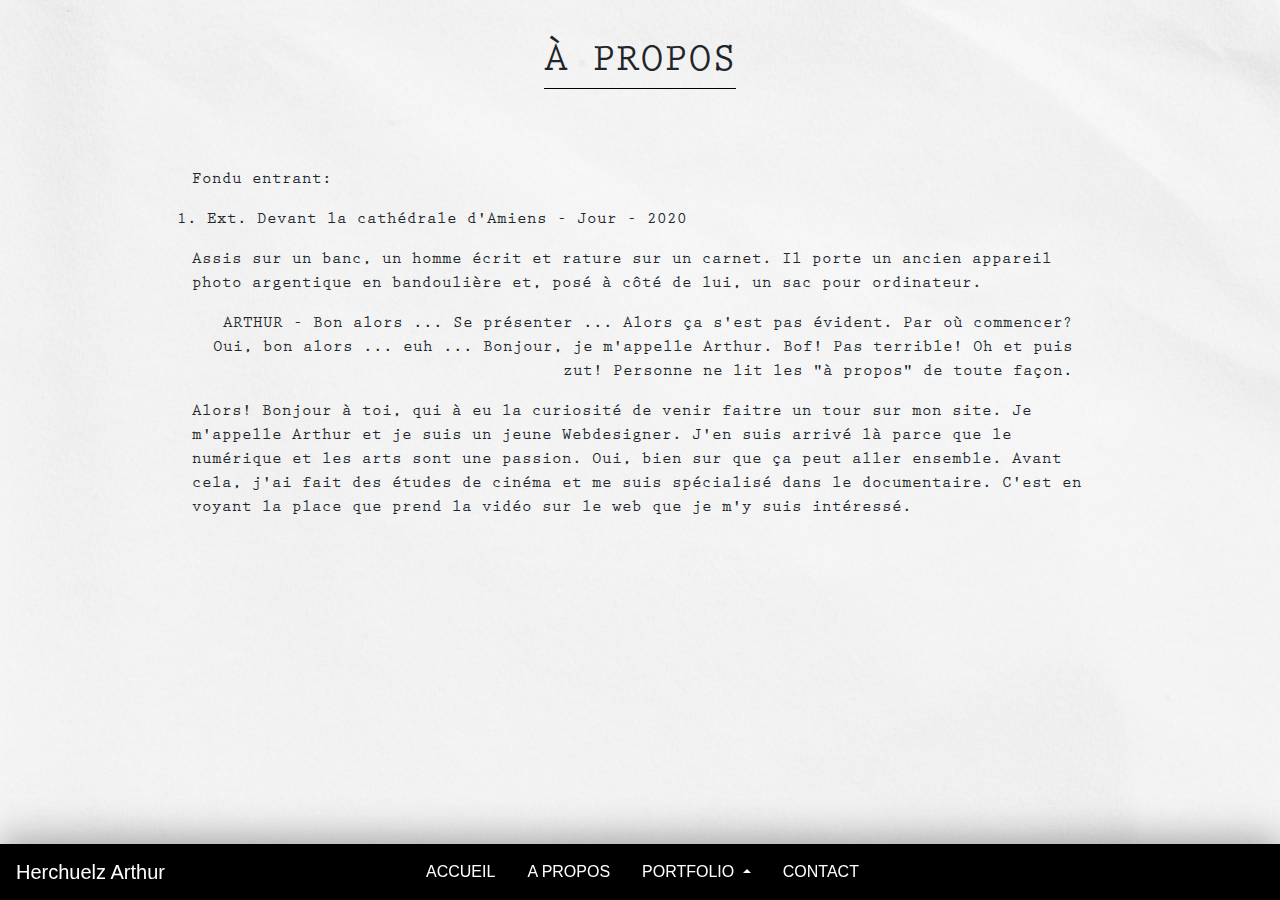
<file: about.html>
<!DOCTYPE html>
<html lang="fr" dir="ltr">
<head>
  <meta charset="utf-8"/>
  <meta name="viewport" content="width=device-width, initial-scale=1.0">
  <link rel="stylesheet" href="https://stackpath.bootstrapcdn.com/bootstrap/4.5.2/css/bootstrap.min.css" integrity="sha384-JcKb8q3iqJ61gNV9KGb8thSsNjpSL0n8PARn9HuZOnIxN0hoP+VmmDGMN5t9UJ0Z" crossorigin="anonymous"/>
  <link rel="stylesheet" href="assets/css/style.css">
  <title>A propos</title>
</head>
<body class="textureBody">
  <main>
    <h1 id="aboutTitle" class="typewriter">à propos</h1>
    <div class="container-fluid">
    <div class="row">
      <p class="typewriter">Fondu entrant:</p>
    <div class="row">
      <p class="typewriter">1. Ext. Devant la cathédrale d'Amiens - Jour - 2020 </p>
    </div>
      <p class="typewriter">Assis sur un banc, un homme écrit et rature sur un carnet. Il porte un ancien appareil photo argentique en bandoulière et, posé à côté de lui, un sac pour ordinateur. </p>
    </div>
    <div class="row">
      <div class="speechCol">
      </div>
      <p class="typewriter speech col">ARTHUR - Bon alors ... Se présenter ... Alors ça s'est pas évident. Par où commencer? Oui, bon alors ... euh ... Bonjour, je m'appelle Arthur. Bof! Pas terrible! Oh et puis zut! Personne ne lit les "à propos" de toute façon.</p>
    </div>
    <div class="speech">

    </div>
    <div class="row">
      <p class="typewriter lastparagraphe">Alors! Bonjour à toi, qui à eu la curiosité de venir faitre un tour sur mon site. Je m'appelle Arthur et je suis un jeune Webdesigner. J'en suis arrivé là parce que le numérique et les arts sont une passion. Oui, bien sur que ça peut aller ensemble. Avant cela, j'ai fait des études de cinéma et me suis spécialisé dans le documentaire. C'est en voyant la place que prend la vidéo sur le web que je m'y suis intéressé. </p>
    </div>
    </div>
    <nav class="navbar fixed-bottom navbar-expand-lg navbar-dark">
      <a class="navbar-brand" href="index.html">Herchuelz Arthur</a>
      <button class="navbar-toggler" type="button" data-toggle="collapse" data-target="#navbarSupportedContent" aria-controls="navbarSupportedContent" aria-expanded="false" aria-label="Toggle navigation">
        <span class="navbar-toggler-icon"></span>
      </button>

      <div class="collapse navbar-collapse justify-content-center " id="navbarSupportedContent">
        <ul class="nav">
          <li class="nav-item">
            <a class="nav-link" href="index.html">Accueil <span class="sr-only">(current)</span></a>
          </li>
          <li class="nav-item">
            <a class="nav-link" href="about.html">A propos</a>
          </li>
          <li class="nav-item dropup">
            <a class="nav-link dropdown-toggle" href="portfolio.html" id="navbarDropdown" role="button" data-toggle="dropdown" aria-haspopup="true" aria-expanded="false">
              Portfolio
            </a>
            <div class="dropdown-menu" aria-labelledby="navbarDropdown">
              <a class="dropdown-item" href="photos.html">Photo</a>
              <a class="dropdown-item" href="video.html">Vidéo</a>
              <a class="dropdown-item" href="webdesign.html">Webdesign</a>
            </div>
          </li>
          <li class="nav-item">
            <a class="nav-link" href="contact.html">Contact</a>
          </li>
        </ul>
      </nav>
  </main>
  <script src="https://code.jquery.com/jquery-3.5.1.slim.min.js" integrity="sha384-DfXdz2htPH0lsSSs5nCTpuj/zy4C+OGpamoFVy38MVBnE+IbbVYUew+OrCXaRkfj" crossorigin="anonymous"></script>
  <script src="https://cdn.jsdelivr.net/npm/popper.js@1.16.1/dist/umd/popper.min.js" integrity="sha384-9/reFTGAW83EW2RDu2S0VKaIzap3H66lZH81PoYlFhbGU+6BZp6G7niu735Sk7lN" crossorigin="anonymous"></script>
  <script src="https://stackpath.bootstrapcdn.com/bootstrap/4.5.2/js/bootstrap.min.js" integrity="sha384-B4gt1jrGC7Jh4AgTPSdUtOBvfO8shuf57BaghqFfPlYxofvL8/KUEfYiJOMMV+rV" crossorigin="anonymous"></script>
</body>
</html>
</file>
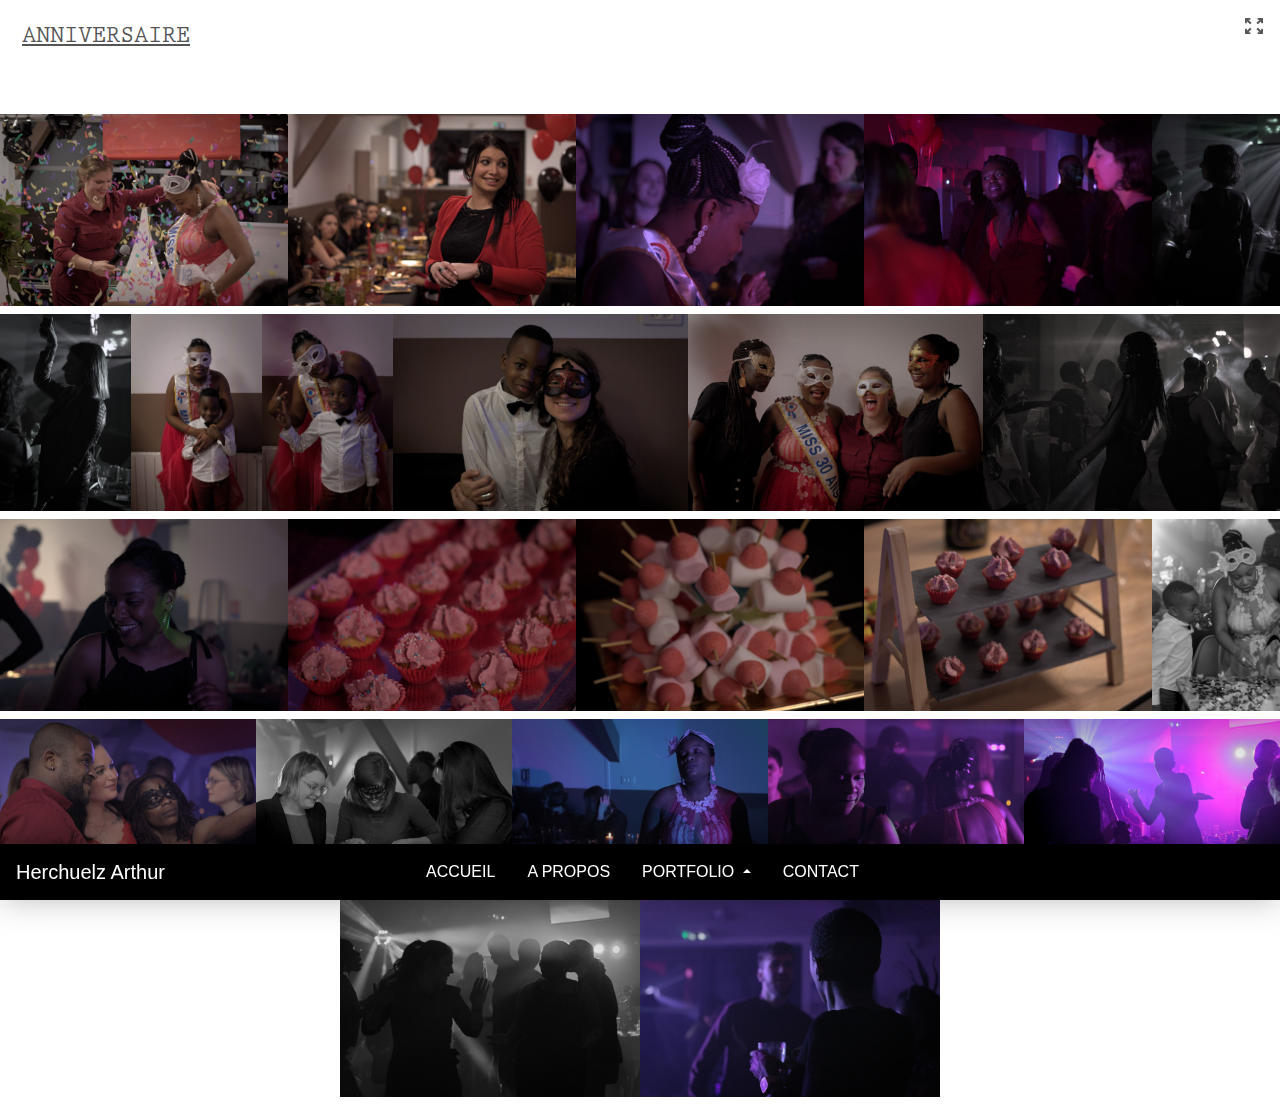
<file: anniversaire.html>
<!DOCTYPE html>
<!--[if lt IE 7]>      <html class="no-js lt-ie9 lt-ie8 lt-ie7" xmlns:lr="http://adobe.com/lrg/0.0"> <![endif]-->
<!--[if IE 7]>         <html class="no-js lt-ie9 lt-ie8" xmlns:lr="http://adobe.com/lrg/0.0"> <![endif]-->
<!--[if IE 8]>         <html class="no-js lt-ie9" xmlns:lr="http://adobe.com/lrg/0.0"> <![endif]-->
<!--[if gt IE 8]><!--> <html class="no-js" xmlns:lr="http://adobe.com/lrg/0.0"> <!--<![endif]-->
<head>
  <meta charset="utf-8">
  <meta name="viewport" content="width=device-width, initial-scale=1.0">
  <meta http-equiv="X-UA-Compatible" content="IE=edge">
  <title>Anniversaire</title>
  <meta name="description" content="">
  <meta name="viewport" content="width=device-width, initial-scale=1">
  <link rel="stylesheet" type="text/css" href="assets/css/normalize.css">
  <link rel="stylesheet" type="text/css" href="assets/css/main.css">
  <link rel="stylesheet" type="text/css" media="screen" title="Custom Settings" href="assets/css/custom.css" >
  <script src="assets/js/libs/modernizr.custom.23122.js"></script>
  <link rel="stylesheet" href="https://stackpath.bootstrapcdn.com/bootstrap/4.5.2/css/bootstrap.min.css" integrity="sha384-JcKb8q3iqJ61gNV9KGb8thSsNjpSL0n8PARn9HuZOnIxN0hoP+VmmDGMN5t9UJ0Z" crossorigin="anonymous"/>
  <link rel="stylesheet" href="assets/css/style.css">
</head>
<body class="papertexture has-header row-spacing-md" data-pagination-style="scroll" data-target-row-height="200">
  <header class="">
    <div></div>
    <div class="meta-left">
      <p id="galleryTitle" class="typewriter title">Anniversaire</p>
      <p id="galleryAuthor" class="author"></p>
    </p>
  </div>
  <div class="meta-right">

  </div>
  <ul class="gallery-meta">
    <li id="buttonFullscreen" title="Fullscreen Mode">
      <div class="icon">
        <svg version="1.1" id="svgIconFullscreen" xmlns="http://www.w3.org/2000/svg" xmlns:xlink="http://www.w3.org/1999/xlink" x="0px" y="0px" viewBox="0 0 18 16" style="enable-background:new 0 0 18 16;" xml:space="preserve">
          <g>
            <path class="custom-colorable" d="M5.3871,9.95599C5.19136,9.76858,4.99176,9.85763,4.79376,10.0472l-2.86173,2.74138v-1.55466
            c0-0.25257-0.21387-0.45733-0.47767-0.45733H0.47767C0.21387,10.7766,0,10.98136,0,11.23393v3.37367v0.93511
            C0,15.79524,0.21387,16,0.47767,16h0.97668h3.5238c0.26377,0,0.47764-0.20476,0.47764-0.45729v-0.93511
            c0-0.25254-0.21387-0.45733-0.47764-0.45733H3.34554l2.86694-2.7451c0.198-0.18957,0.30914-0.44923,0.11342-0.63664L5.3871,9.95599
            z"/>
            <path class="custom-colorable" d="M17.52233,10.7766h-0.97672c-0.26377,0-0.47764,0.20476-0.47764,0.45733v1.55466l-2.86172-2.74138
            c-0.198-0.18957-0.39764-0.27862-0.59335-0.09121l-0.93879,0.81254c-0.19575,0.18741-0.08458,0.44707,0.11342,0.63664
            l2.8669,2.7451h-1.63258c-0.26377,0-0.47764,0.20479-0.47764,0.45733v0.93511c0,0.25254,0.21387,0.45729,0.47764,0.45729h3.52376
            h0.97672C17.7861,16,18,15.79524,18,15.54271v-0.93511v-3.37367C18,10.98136,17.7861,10.7766,17.52233,10.7766z"/>
            <path class="custom-colorable" d="M3.34554,1.84973h1.63262c0.26377,0,0.47764-0.20479,0.47764-0.45733V0.45733C5.45579,0.20476,5.24193,0,4.97815,0h-3.5238
            H0.47767C0.21387,0,0,0.20476,0,0.45733v0.93508v3.3737C0,5.01864,0.21387,5.2234,0.47767,5.2234h0.97668
            c0.26381,0,0.47767-0.20476,0.47767-0.45729V3.21142L4.79376,5.9528c0.198,0.18957,0.3976,0.27862,0.59335,0.09121l0.93879-0.81254
            C6.52161,5.04409,6.41048,4.7844,6.21247,4.59483L3.34554,1.84973z"/>
            <path class="custom-colorable" d="M17.52233,0h-0.97672h-3.52376c-0.26377,0-0.47764,0.20476-0.47764,0.45733v0.93508
            c0,0.25254,0.21387,0.45733,0.47764,0.45733h1.63258l-2.8669,2.7451c-0.19801,0.18957-0.30917,0.44926-0.11342,0.63663
            l0.93879,0.81254c0.19571,0.18741,0.39535,0.09836,0.59335-0.09121l2.86172-2.74138V4.7661
            c0,0.25254,0.21387,0.45729,0.47764,0.45729h0.97672C17.7861,5.2234,18,5.01864,18,4.7661v-3.3737V0.45733
            C18,0.20476,17.7861,0,17.52233,0z"/>
          </g>
        </svg>
      </div>
    </li>
  </ul>
</header>
<div id="thumbnailContainer">
  <div class="thumbnails"></div>
</div>
<div id="loupeContainer" class="show-corners">
  <div class="background"></div>
  <div class="image-container"></div>
  <div class="side-navigation">
    <div class="hotspot" id="hotspotPrevLoupe">
      <div class="button" id="buttonPrevSideLoupe">
        <svg version="1.1" baseProfile="basic" id="svgIconPrevSideLoupe" xmlns="http://www.w3.org/2000/svg" xmlns:xlink="http://www.w3.org/1999/xlink" x="0px" y="0px" width="50px" height="50px" viewBox="0 0 50 50" xml:space="preserve"><path class="icon custom-colorable" fill="#231F20" d="M0,0l0,50h50V0L0,0z M18.491,25.05l9.707-9.264c0.418-0.399,1.092-0.403,1.506-0.008l1.498,1.43c0.413,0.395,0.41,1.039-0.009,1.438l-6.765,6.456l6.613,6.31c0.41,0.392,0.414,1.024,0.008,1.412l-1.471,1.404c-0.406,0.387-1.068,0.384-1.479-0.008l-6.612-6.311L18.491,25.05z"/></svg>
      </div>
    </div>
    <div class="hotspot" id="hotspotNextLoupe">
      <div class="button" id="buttonNextSideLoupe">
        <svg version="1.1" baseProfile="basic" id="svgIconNextSideLoupe" xmlns="http://www.w3.org/2000/svg" xmlns:xlink="http://www.w3.org/1999/xlink" x="0px" y="0px" width="50px" height="50px" viewBox="0 0 50 50" xml:space="preserve">
          <path class="icon custom-colorable" fill="#231F20" d="M0,0v50h50V0H0z M28.513,27.909l-6.612,6.311c-0.411,0.392-1.073,0.395-1.479,0.008l-1.471-1.404 c-0.406-0.388-0.402-1.02,0.008-1.412l6.613-6.31l-6.765-6.456c-0.419-0.399-0.422-1.043-0.009-1.438l1.498-1.43 c0.414-0.395,1.088-0.391,1.506,0.008l9.707,9.264L28.513,27.909z"/>
        </svg>
      </div>
    </div>
  </div>
  <div class="lateral-nav-container">
    <ul class="lateral-nav">
      <li id="buttonPrev">
        <svg version="1.1" id="svgIconPrevLoupe" xmlns="http://www.w3.org/2000/svg" xmlns:xlink="http://www.w3.org/1999/xlink" x="0px" y="0px" viewBox="0 0 45 45" style="enable-background:new 0 0 45 45;" xml:space="preserve">
          <style type="text/css">
          .st0{fill-rule:evenodd;clip-rule:evenodd;fill:#231F20;}
          </style>
          <path class="icon custom-colorable" d="M25.20105,14.76864l-8.2004,7.773l2.5314,2.3992l5.5858,5.2952c0.3469,0.3289,0.9064,0.3318,1.2497,0.0065
          l1.2431-1.1783c0.3429-0.3252,0.3398-0.8555-0.0071-1.1846l-5.5864-5.2948l5.7149-5.4171c0.3535-0.3349,0.3568-0.875,0.0074-1.2063
          l-1.2657-1.1995C26.12435,14.43064,25.55435,14.43354,25.20105,14.76864z"/>
        </svg>
      </li>
      <li class="count"><span id="countCurrent"></span> of <span id="countTotal"></span></li>
      <li id="buttonNext">
        <svg version="1.1" id="svgIconNextLoupe" xmlns="http://www.w3.org/2000/svg" xmlns:xlink="http://www.w3.org/1999/xlink" x="0px" y="0px" viewBox="0 0 45 45" style="enable-background:new 0 0 45 45;" xml:space="preserve">
          <style type="text/css">
          .st0{fill-rule:evenodd;clip-rule:evenodd;fill:#231F20;}
          </style>
          <path class="icon custom-colorable" d="M19.79895,14.76864l8.2004,7.773l-2.5314,2.3992l-5.5858,5.2952c-0.3469,0.3289-0.9064,0.3318-1.2497,0.0065
          l-1.2431-1.1783c-0.3429-0.3252-0.3398-0.8555,0.0071-1.1846l5.5864-5.2948l-5.7149-5.4171
          c-0.3535-0.3349-0.3568-0.875-0.0074-1.2063l1.2657-1.1995C18.87565,14.43064,19.44565,14.43354,19.79895,14.76864z"/>
        </svg>
      </li>
    </ul>
  </div>
  <div class="info-container">
    <div id="loupeMeta"></div>
  </div>
  <div id="loupeCloseButton">
    <svg version="1.1" id="svgIconLoupeClose" xmlns="http://www.w3.org/2000/svg" xmlns:xlink="http://www.w3.org/1999/xlink" x="0px" y="0px"
    viewBox="0 0 45 45" style="enable-background:new 0 0 45 45;" xml:space="preserve">
    <path class="shape-x custom-colorable" d="M14.77881,17.30074l5.212,5.2222l-5.0831,5.0924c-0.3476,0.3484-0.5746,0.7624-0.2308,1.1067l1.5682,1.4763
    c0.3436,0.3443,0.8045,0.2596,1.1521-0.0886l5.0825-5.093l5.2119,5.222c0.3536,0.3547,0.9244,0.3578,1.2741,0.0073l1.2677-1.27
    c0.3497-0.3507,0.3465-0.9224-0.0071-1.2768l-5.2119-5.2221l5.0828-5.0925c0.3475-0.3485,0.5429-0.8259,0.1994-1.1702
    l-1.6474-1.4921c-0.3438-0.3443-0.6936-0.1803-1.0411,0.1679l-5.0828,5.0929l-5.212-5.222
    c-0.3537-0.3546-0.9241-0.3577-1.2742-0.007l-1.2672,1.2698C14.42171,16.37464,14.42491,16.94624,14.77881,17.30074z"/>
  </svg>
</div>
</div>
<nav class="navbar fixed-bottom navbar-expand-lg navbar-dark">
<a class="navbar-brand" href="index.html">Herchuelz Arthur</a>
<button class="navbar-toggler" type="button" data-toggle="collapse" data-target="#navbarSupportedContent" aria-controls="navbarSupportedContent" aria-expanded="false" aria-label="Toggle navigation">
<span class="navbar-toggler-icon"></span>
</button>

<div class="collapse navbar-collapse justify-content-center " id="navbarSupportedContent">
<ul class="nav">
  <li class="nav-item">
    <a class="nav-link" href="index.html">Accueil <span class="sr-only">(current)</span></a>
  </li>
  <li class="nav-item">
    <a class="nav-link" href="about.html">A propos</a>
  </li>
  <li class="nav-item dropup">
    <a class="nav-link dropdown-toggle" href="portfolio.html" id="navbarDropdown" role="button" data-toggle="dropdown" aria-haspopup="true" aria-expanded="false">
      Portfolio
    </a>
    <div class="dropdown-menu" aria-labelledby="navbarDropdown">
      <a class="dropdown-item" href="photos.html">Photo</a>
      <a class="dropdown-item" href="video.html">Vidéo</a>
      <a class="dropdown-item" href="webdesign.html">Webdesign</a>
    </div>
  </li>
  <li class="nav-item">
    <a class="nav-link" href="contact.html">Contact</a>
  </li>
</ul>
</nav>
<script type="text/javascript">
var LR = LR || {};
LR.images = [                                                                                        {"id": "10893", "largeWidth": "1200", "largeHeight": "800", "exportFilename": "IMG_3423-1", "title": "", "caption" : ""},
{"id": "10894", "largeWidth": "1200", "largeHeight": "800", "exportFilename": "IMG_3456", "title": "", "caption" : ""},
{"id": "10895", "largeWidth": "1200", "largeHeight": "800", "exportFilename": "IMG_3560", "title": "", "caption" : ""},
{"id": "10896", "largeWidth": "1200", "largeHeight": "800", "exportFilename": "IMG_3564", "title": "", "caption" : ""},
{"id": "10897", "largeWidth": "800", "largeHeight": "1200", "exportFilename": "IMG_3679", "title": "", "caption" : ""},
{"id": "10898", "largeWidth": "800", "largeHeight": "1200", "exportFilename": "IMG_3692", "title": "", "caption" : ""},
{"id": "10899", "largeWidth": "800", "largeHeight": "1200", "exportFilename": "IMG_3752", "title": "", "caption" : ""},
{"id": "10900", "largeWidth": "800", "largeHeight": "1200", "exportFilename": "IMG_3756", "title": "", "caption" : ""},
{"id": "10901", "largeWidth": "1200", "largeHeight": "800", "exportFilename": "IMG_3768", "title": "", "caption" : ""},
{"id": "10902", "largeWidth": "1200", "largeHeight": "800", "exportFilename": "IMG_3868", "title": "", "caption" : ""},
{"id": "10903", "largeWidth": "1200", "largeHeight": "800", "exportFilename": "IMG_3938", "title": "", "caption" : ""},
{"id": "10904", "largeWidth": "1200", "largeHeight": "800", "exportFilename": "IMG_3985", "title": "", "caption" : ""},
{"id": "10905", "largeWidth": "1200", "largeHeight": "800", "exportFilename": "IMG_3989", "title": "", "caption" : ""},
{"id": "10906", "largeWidth": "1200", "largeHeight": "800", "exportFilename": "IMG_3990", "title": "", "caption" : ""},
{"id": "10907", "largeWidth": "1200", "largeHeight": "800", "exportFilename": "IMG_3991", "title": "", "caption" : ""},
{"id": "10908", "largeWidth": "800", "largeHeight": "1200", "exportFilename": "IMG_4039", "title": "", "caption" : ""},
{"id": "10909", "largeWidth": "1200", "largeHeight": "800", "exportFilename": "IMG_4041", "title": "", "caption" : ""},
{"id": "10910", "largeWidth": "1200", "largeHeight": "800", "exportFilename": "IMG_4058", "title": "", "caption" : ""},
{"id": "10911", "largeWidth": "1200", "largeHeight": "800", "exportFilename": "IMG_4081", "title": "", "caption" : ""},
{"id": "10912", "largeWidth": "1200", "largeHeight": "800", "exportFilename": "IMG_4143", "title": "", "caption" : ""},
{"id": "10913", "largeWidth": "1200", "largeHeight": "800", "exportFilename": "IMG_4163", "title": "", "caption" : ""},
{"id": "10914", "largeWidth": "1200", "largeHeight": "800", "exportFilename": "IMG_4170", "title": "", "caption" : ""},
{"id": "10915", "largeWidth": "1200", "largeHeight": "800", "exportFilename": "IMG_4199", "title": "", "caption" : ""},

]        </script>
  <script src="https://code.jquery.com/jquery-3.5.1.slim.min.js" integrity="sha384-DfXdz2htPH0lsSSs5nCTpuj/zy4C+OGpamoFVy38MVBnE+IbbVYUew+OrCXaRkfj" crossorigin="anonymous">
  </script>
  <script src="https://cdn.jsdelivr.net/npm/popper.js@1.16.1/dist/umd/popper.min.js" integrity="sha384-9/reFTGAW83EW2RDu2S0VKaIzap3H66lZH81PoYlFhbGU+6BZp6G7niu735Sk7lN" crossorigin="anonymous"></script>
  <script src="https://stackpath.bootstrapcdn.com/bootstrap/4.5.2/js/bootstrap.min.js" integrity="sha384-B4gt1jrGC7Jh4AgTPSdUtOBvfO8shuf57BaghqFfPlYxofvL8/KUEfYiJOMMV+rV" crossorigin="anonymous"></script>
  <script src="//ajax.googleapis.com/ajax/libs/jquery/1.10.2/jquery.min.js"></script>
  <script>window.jQuery || document.write('<script src="assets/js/libs/jquery-1.10.2.min.js"><\/script>')</script>
  <script src="assets/js/libs/jquery.velocity.min.js"></script>
  <script src="assets/js/main.js"></script>
</body>
</html>
</file>
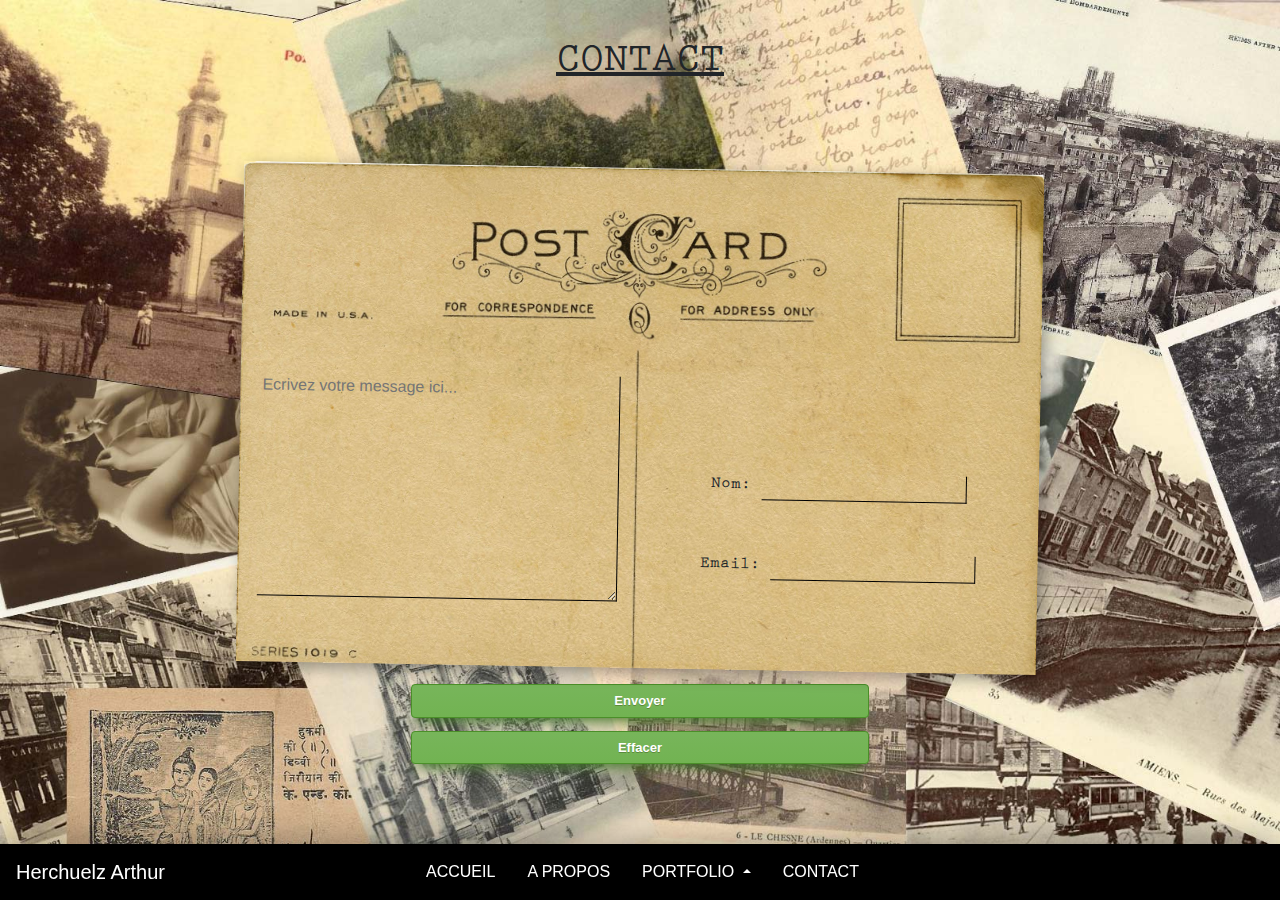
<file: contact.html>
<!DOCTYPE html>
<html lang="fr" dir="ltr">
<head>
  <meta charset="utf-8"/>
    <meta name="viewport" content="width=device-width, initial-scale=1.0">
  <link rel="stylesheet" href="https://stackpath.bootstrapcdn.com/bootstrap/4.5.2/css/bootstrap.min.css" integrity="sha384-JcKb8q3iqJ61gNV9KGb8thSsNjpSL0n8PARn9HuZOnIxN0hoP+VmmDGMN5t9UJ0Z" crossorigin="anonymous"/>
  <link rel="stylesheet" href="assets/css/style.css">
  <title>Contact</title>
</head>
<body id="postcardBackground">
  <main>
    <h1 class="typewriter title">Contact</h1>
  <div id="postCard">
      <form action="mailto:arthurherchuelz@gmail.com" method="get" enctype="text/plain" class="contactForm">
        <div id="messageForm">
        <textarea name="comments" rows="12" cols="35" placeholder="Ecrivez votre message ici..."></textarea>
        </div>
        <div id="nameForm">
        <label class="typewriter" for="name">Nom:
          <input type="text" name="name" id="name" />
        </label>
      </div>
      <div id="mailForm">
        <label class="typewriter" for="email">Email:
          <input type="text" name="email" id="email" />
        </label>
      </div>
    </div>
      <div id="buttonForm">
        <input class="button" type="submit" name="submit" value="Envoyer" />
        <input class="button" type="reset" name="reset" value="Effacer" />
      </div>
    </form>
</main>
<!-- navbar -->
<nav class="navbar fixed-bottom navbar-expand-lg navbar-dark">
  <a class="navbar-brand" href="index.html">Herchuelz Arthur</a>
  <button class="navbar-toggler" type="button" data-toggle="collapse" data-target="#navbarSupportedContent" aria-controls="navbarSupportedContent" aria-expanded="false" aria-label="Toggle navigation">
    <span class="navbar-toggler-icon"></span>
  </button>

  <div class="collapse navbar-collapse justify-content-center " id="navbarSupportedContent">
    <ul class="nav justify-content-center">
      <li class="nav-item">
        <a class="nav-link" href="index.html">Accueil <span class="sr-only">(current)</span></a>
      </li>
      <li class="nav-item">
        <a class="nav-link" href="about.html">A propos</a>
      </li>
      <li class="nav-item dropup">
        <a class="nav-link dropdown-toggle" href="portfolio.html" id="navbarDropdown" role="button" data-toggle="dropdown" aria-haspopup="true" aria-expanded="false">
          Portfolio
        </a>
        <div class="dropdown-menu" aria-labelledby="navbarDropdown">
          <a class="dropdown-item" href="photos.html">Photo</a>
          <a class="dropdown-item" href="video.html">Vidéo</a>
          <a class="dropdown-item" href="webdesign.html">Webdesign</a>
        </div>
      </li>
      <li class="nav-item">
        <a class="nav-link" href="contact.html">Contact</a>
      </li>
    </ul>
  </nav>
  <script src="https://code.jquery.com/jquery-3.5.1.slim.min.js" integrity="sha384-DfXdz2htPH0lsSSs5nCTpuj/zy4C+OGpamoFVy38MVBnE+IbbVYUew+OrCXaRkfj" crossorigin="anonymous"></script>
  <script src="https://cdn.jsdelivr.net/npm/popper.js@1.16.1/dist/umd/popper.min.js" integrity="sha384-9/reFTGAW83EW2RDu2S0VKaIzap3H66lZH81PoYlFhbGU+6BZp6G7niu735Sk7lN" crossorigin="anonymous"></script>
  <script src="https://stackpath.bootstrapcdn.com/bootstrap/4.5.2/js/bootstrap.min.js" integrity="sha384-B4gt1jrGC7Jh4AgTPSdUtOBvfO8shuf57BaghqFfPlYxofvL8/KUEfYiJOMMV+rV" crossorigin="anonymous"></script>
</body>
</html>
</file>
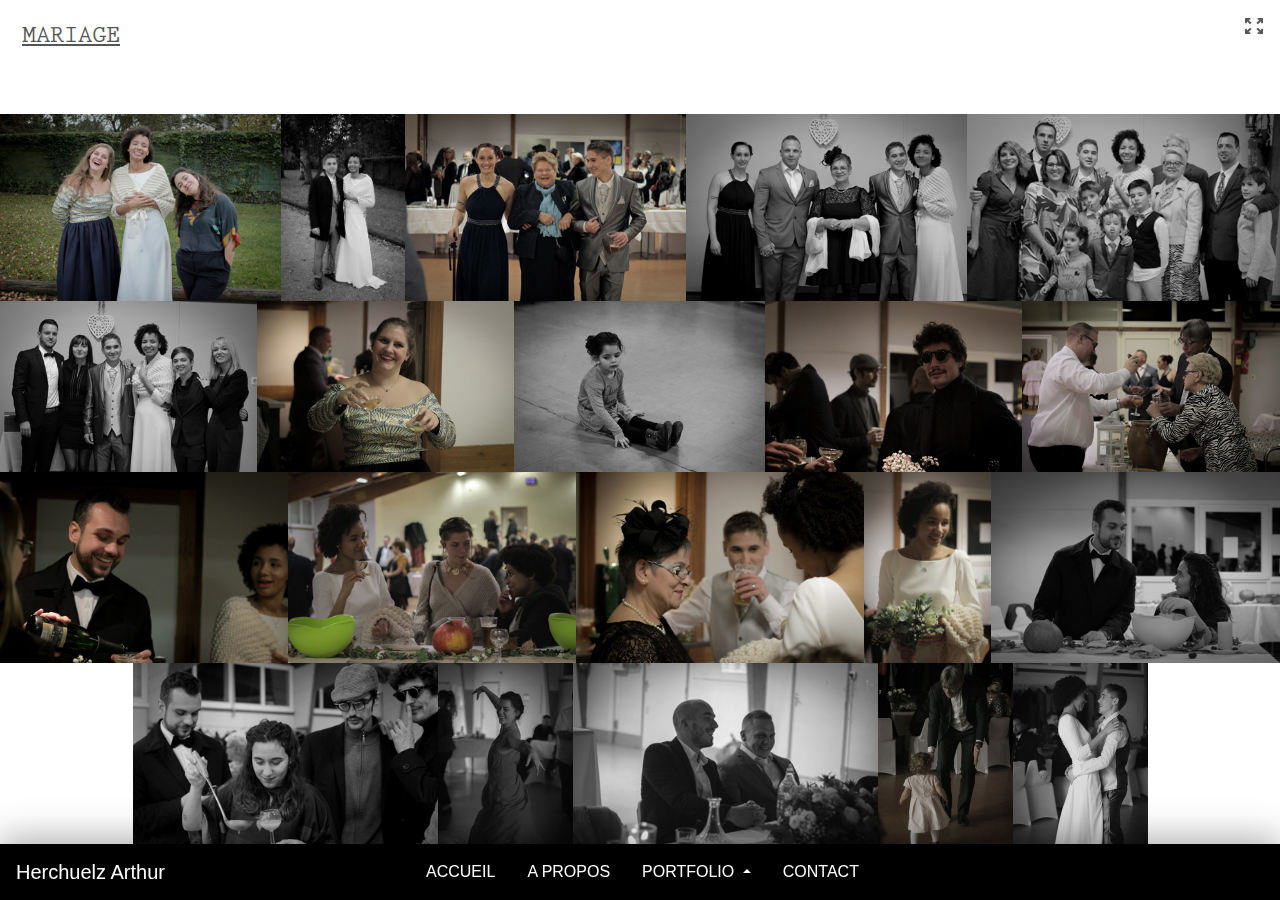
<file: mariage.html>
<!DOCTYPE html>
<!--[if lt IE 7]>      <html class="no-js lt-ie9 lt-ie8 lt-ie7" xmlns:lr="http://adobe.com/lrg/0.0"> <![endif]-->
<!--[if IE 7]>         <html class="no-js lt-ie9 lt-ie8" xmlns:lr="http://adobe.com/lrg/0.0"> <![endif]-->
<!--[if IE 8]>         <html class="no-js lt-ie9" xmlns:lr="http://adobe.com/lrg/0.0"> <![endif]-->
<!--[if gt IE 8]><!--> <html class="no-js" xmlns:lr="http://adobe.com/lrg/0.0"> <!--<![endif]-->
<head>
  <meta charset="utf-8">
  <meta name="viewport" content="width=device-width, initial-scale=1.0">
  <meta http-equiv="X-UA-Compatible" content="IE=edge">
  <title>Mariage</title>
  <meta name="description" content="">
  <meta name="viewport" content="width=device-width, initial-scale=1">
  <link rel="stylesheet" type="text/css" href="assets/css/normalize.css">
  <link rel="stylesheet" type="text/css" href="assets/css/main.css">
  <link rel="stylesheet" type="text/css" media="screen" title="Custom Settings" href="assets/css/custom.css" >
  <script src="assets/js/libs/modernizr.custom.23122.js"></script>
  <link rel="stylesheet" href="https://stackpath.bootstrapcdn.com/bootstrap/4.5.2/css/bootstrap.min.css" integrity="sha384-JcKb8q3iqJ61gNV9KGb8thSsNjpSL0n8PARn9HuZOnIxN0hoP+VmmDGMN5t9UJ0Z" crossorigin="anonymous"/>
  <link rel="stylesheet" href="assets/css/style.css">
</head>
<body class="has-header row-spacing-none" data-pagination-style="scroll" data-target-row-height="203">
  <header class="">
    <div class="background"></div>
    <div class="meta-left">
      <p id="galleryTitle" class="typewriter title">Mariage</p>
      <p id="galleryAuthor" class="author"></p>
    </p>
  </div>
  <div class="meta-right">

  </div>
  <ul class="gallery-meta">
    <li id="buttonFullscreen" title="Fullscreen Mode">
      <div class="icon">
        <svg version="1.1" id="svgIconFullscreen" xmlns="http://www.w3.org/2000/svg" xmlns:xlink="http://www.w3.org/1999/xlink" x="0px" y="0px" viewBox="0 0 18 16" style="enable-background:new 0 0 18 16;" xml:space="preserve">
          <g>
            <path class="custom-colorable" d="M5.3871,9.95599C5.19136,9.76858,4.99176,9.85763,4.79376,10.0472l-2.86173,2.74138v-1.55466
            c0-0.25257-0.21387-0.45733-0.47767-0.45733H0.47767C0.21387,10.7766,0,10.98136,0,11.23393v3.37367v0.93511
            C0,15.79524,0.21387,16,0.47767,16h0.97668h3.5238c0.26377,0,0.47764-0.20476,0.47764-0.45729v-0.93511
            c0-0.25254-0.21387-0.45733-0.47764-0.45733H3.34554l2.86694-2.7451c0.198-0.18957,0.30914-0.44923,0.11342-0.63664L5.3871,9.95599
            z"/>
            <path class="custom-colorable" d="M17.52233,10.7766h-0.97672c-0.26377,0-0.47764,0.20476-0.47764,0.45733v1.55466l-2.86172-2.74138
            c-0.198-0.18957-0.39764-0.27862-0.59335-0.09121l-0.93879,0.81254c-0.19575,0.18741-0.08458,0.44707,0.11342,0.63664
            l2.8669,2.7451h-1.63258c-0.26377,0-0.47764,0.20479-0.47764,0.45733v0.93511c0,0.25254,0.21387,0.45729,0.47764,0.45729h3.52376
            h0.97672C17.7861,16,18,15.79524,18,15.54271v-0.93511v-3.37367C18,10.98136,17.7861,10.7766,17.52233,10.7766z"/>
            <path class="custom-colorable" d="M3.34554,1.84973h1.63262c0.26377,0,0.47764-0.20479,0.47764-0.45733V0.45733C5.45579,0.20476,5.24193,0,4.97815,0h-3.5238
            H0.47767C0.21387,0,0,0.20476,0,0.45733v0.93508v3.3737C0,5.01864,0.21387,5.2234,0.47767,5.2234h0.97668
            c0.26381,0,0.47767-0.20476,0.47767-0.45729V3.21142L4.79376,5.9528c0.198,0.18957,0.3976,0.27862,0.59335,0.09121l0.93879-0.81254
            C6.52161,5.04409,6.41048,4.7844,6.21247,4.59483L3.34554,1.84973z"/>
            <path class="custom-colorable" d="M17.52233,0h-0.97672h-3.52376c-0.26377,0-0.47764,0.20476-0.47764,0.45733v0.93508
            c0,0.25254,0.21387,0.45733,0.47764,0.45733h1.63258l-2.8669,2.7451c-0.19801,0.18957-0.30917,0.44926-0.11342,0.63663
            l0.93879,0.81254c0.19571,0.18741,0.39535,0.09836,0.59335-0.09121l2.86172-2.74138V4.7661
            c0,0.25254,0.21387,0.45729,0.47764,0.45729h0.97672C17.7861,5.2234,18,5.01864,18,4.7661v-3.3737V0.45733
            C18,0.20476,17.7861,0,17.52233,0z"/>
          </g>
        </svg>
      </div>
    </li>
  </ul>
</header>
<div id="thumbnailContainer">
  <div class="thumbnails"></div>
</div>
<div id="loupeContainer" class="show-corners">
  <div class="background"></div>
  <div class="image-container"></div>
  <div class="side-navigation">
    <div class="hotspot" id="hotspotPrevLoupe">
      <div class="button" id="buttonPrevSideLoupe">
        <svg version="1.1" baseProfile="basic" id="svgIconPrevSideLoupe" xmlns="http://www.w3.org/2000/svg" xmlns:xlink="http://www.w3.org/1999/xlink" x="0px" y="0px" width="50px" height="50px" viewBox="0 0 50 50" xml:space="preserve"><path class="icon custom-colorable" fill="#231F20" d="M0,0l0,50h50V0L0,0z M18.491,25.05l9.707-9.264c0.418-0.399,1.092-0.403,1.506-0.008l1.498,1.43c0.413,0.395,0.41,1.039-0.009,1.438l-6.765,6.456l6.613,6.31c0.41,0.392,0.414,1.024,0.008,1.412l-1.471,1.404c-0.406,0.387-1.068,0.384-1.479-0.008l-6.612-6.311L18.491,25.05z"/></svg>
      </div>
    </div>
    <div class="hotspot" id="hotspotNextLoupe">
      <div class="button" id="buttonNextSideLoupe">
        <svg version="1.1" baseProfile="basic" id="svgIconNextSideLoupe" xmlns="http://www.w3.org/2000/svg" xmlns:xlink="http://www.w3.org/1999/xlink" x="0px" y="0px" width="50px" height="50px" viewBox="0 0 50 50" xml:space="preserve">
          <path class="icon custom-colorable" fill="#231F20" d="M0,0v50h50V0H0z M28.513,27.909l-6.612,6.311c-0.411,0.392-1.073,0.395-1.479,0.008l-1.471-1.404 c-0.406-0.388-0.402-1.02,0.008-1.412l6.613-6.31l-6.765-6.456c-0.419-0.399-0.422-1.043-0.009-1.438l1.498-1.43 c0.414-0.395,1.088-0.391,1.506,0.008l9.707,9.264L28.513,27.909z"/>
        </svg>
      </div>
    </div>
  </div>
  <div class="lateral-nav-container">
    <ul class="lateral-nav">
      <li id="buttonPrev">
        <svg version="1.1" id="svgIconPrevLoupe" xmlns="http://www.w3.org/2000/svg" xmlns:xlink="http://www.w3.org/1999/xlink" x="0px" y="0px" viewBox="0 0 45 45" style="enable-background:new 0 0 45 45;" xml:space="preserve">
          <style type="text/css">
          .st0{fill-rule:evenodd;clip-rule:evenodd;fill:#231F20;}
          </style>
          <path class="icon custom-colorable" d="M25.20105,14.76864l-8.2004,7.773l2.5314,2.3992l5.5858,5.2952c0.3469,0.3289,0.9064,0.3318,1.2497,0.0065
          l1.2431-1.1783c0.3429-0.3252,0.3398-0.8555-0.0071-1.1846l-5.5864-5.2948l5.7149-5.4171c0.3535-0.3349,0.3568-0.875,0.0074-1.2063
          l-1.2657-1.1995C26.12435,14.43064,25.55435,14.43354,25.20105,14.76864z"/>
        </svg>
      </li>
      <li class="count"><span id="countCurrent"></span> of <span id="countTotal"></span></li>
      <li id="buttonNext">
        <svg version="1.1" id="svgIconNextLoupe" xmlns="http://www.w3.org/2000/svg" xmlns:xlink="http://www.w3.org/1999/xlink" x="0px" y="0px" viewBox="0 0 45 45" style="enable-background:new 0 0 45 45;" xml:space="preserve">
          <style type="text/css">
          .st0{fill-rule:evenodd;clip-rule:evenodd;fill:#231F20;}
          </style>
          <path class="icon custom-colorable" d="M19.79895,14.76864l8.2004,7.773l-2.5314,2.3992l-5.5858,5.2952c-0.3469,0.3289-0.9064,0.3318-1.2497,0.0065
          l-1.2431-1.1783c-0.3429-0.3252-0.3398-0.8555,0.0071-1.1846l5.5864-5.2948l-5.7149-5.4171
          c-0.3535-0.3349-0.3568-0.875-0.0074-1.2063l1.2657-1.1995C18.87565,14.43064,19.44565,14.43354,19.79895,14.76864z"/>
        </svg>
      </li>
    </ul>
  </div>
  <div class="info-container">
    <div id="loupeMeta"></div>
  </div>
  <div id="loupeCloseButton">
    <svg version="1.1" id="svgIconLoupeClose" xmlns="http://www.w3.org/2000/svg" xmlns:xlink="http://www.w3.org/1999/xlink" x="0px" y="0px"
    viewBox="0 0 45 45" style="enable-background:new 0 0 45 45;" xml:space="preserve">
    <path class="shape-x custom-colorable" d="M14.77881,17.30074l5.212,5.2222l-5.0831,5.0924c-0.3476,0.3484-0.5746,0.7624-0.2308,1.1067l1.5682,1.4763
    c0.3436,0.3443,0.8045,0.2596,1.1521-0.0886l5.0825-5.093l5.2119,5.222c0.3536,0.3547,0.9244,0.3578,1.2741,0.0073l1.2677-1.27
    c0.3497-0.3507,0.3465-0.9224-0.0071-1.2768l-5.2119-5.2221l5.0828-5.0925c0.3475-0.3485,0.5429-0.8259,0.1994-1.1702
    l-1.6474-1.4921c-0.3438-0.3443-0.6936-0.1803-1.0411,0.1679l-5.0828,5.0929l-5.212-5.222
    c-0.3537-0.3546-0.9241-0.3577-1.2742-0.007l-1.2672,1.2698C14.42171,16.37464,14.42491,16.94624,14.77881,17.30074z"/>
  </svg>
</div>
</div>
<nav class="navbar fixed-bottom navbar-expand-lg navbar-dark">
<a class="navbar-brand" href="index.html">Herchuelz Arthur</a>
<button class="navbar-toggler" type="button" data-toggle="collapse" data-target="#navbarSupportedContent" aria-controls="navbarSupportedContent" aria-expanded="false" aria-label="Toggle navigation">
<span class="navbar-toggler-icon"></span>
</button>

<div class="collapse navbar-collapse justify-content-center " id="navbarSupportedContent">
<ul class="nav">
  <li class="nav-item">
    <a class="nav-link" href="index.html">Accueil <span class="sr-only">(current)</span></a>
  </li>
  <li class="nav-item">
    <a class="nav-link" href="about.html">A propos</a>
  </li>
  <li class="nav-item dropup">
    <a class="nav-link dropdown-toggle" href="portfolio.html" id="navbarDropdown" role="button" data-toggle="dropdown" aria-haspopup="true" aria-expanded="false">
      Portfolio
    </a>
    <div class="dropdown-menu" aria-labelledby="navbarDropdown">
      <a class="dropdown-item" href="photos.html">Photo</a>
      <a class="dropdown-item" href="video.html">Vidéo</a>
      <a class="dropdown-item" href="webdesign.html">Webdesign</a>
    </div>
  </li>
  <li class="nav-item">
    <a class="nav-link" href="contact.html">Contact</a>
  </li>
</ul>
</nav>
<script type="text/javascript">
var LR = LR || {};
LR.images = [                                                                                        {"id": "12040", "largeWidth": "1200", "largeHeight": "800", "exportFilename": "IMG_4360", "title": "", "caption" : ""},
{"id": "12041", "largeWidth": "800", "largeHeight": "1200", "exportFilename": "IMG_4393", "title": "", "caption" : ""},
{"id": "12042", "largeWidth": "1200", "largeHeight": "800", "exportFilename": "IMG_4415", "title": "", "caption" : ""},
{"id": "12043", "largeWidth": "1200", "largeHeight": "800", "exportFilename": "IMG_4424", "title": "", "caption" : ""},
{"id": "12044", "largeWidth": "1200", "largeHeight": "727", "exportFilename": "IMG_4439", "title": "", "caption" : ""},
{"id": "12045", "largeWidth": "1200", "largeHeight": "800", "exportFilename": "IMG_4452", "title": "", "caption" : ""},
{"id": "12046", "largeWidth": "1200", "largeHeight": "800", "exportFilename": "IMG_4499", "title": "", "caption" : ""},
{"id": "12047", "largeWidth": "1200", "largeHeight": "818", "exportFilename": "IMG_4514", "title": "", "caption" : ""},
{"id": "12048", "largeWidth": "1200", "largeHeight": "800", "exportFilename": "IMG_4515", "title": "", "caption" : ""},
{"id": "12049", "largeWidth": "1200", "largeHeight": "800", "exportFilename": "IMG_4531", "title": "", "caption" : ""},
{"id": "12050", "largeWidth": "1200", "largeHeight": "798", "exportFilename": "IMG_4556", "title": "", "caption" : ""},
{"id": "12051", "largeWidth": "1200", "largeHeight": "800", "exportFilename": "IMG_4581", "title": "", "caption" : ""},
{"id": "12052", "largeWidth": "1200", "largeHeight": "800", "exportFilename": "IMG_4584", "title": "", "caption" : ""},
{"id": "12053", "largeWidth": "800", "largeHeight": "1200", "exportFilename": "IMG_4586", "title": "", "caption" : ""},
{"id": "12054", "largeWidth": "1200", "largeHeight": "800", "exportFilename": "IMG_4597", "title": "", "caption" : ""},
{"id": "12055", "largeWidth": "1200", "largeHeight": "800", "exportFilename": "IMG_4604", "title": "", "caption" : ""},
{"id": "12056", "largeWidth": "800", "largeHeight": "1200", "exportFilename": "IMG_4674", "title": "", "caption" : ""},
{"id": "12057", "largeWidth": "1200", "largeHeight": "800", "exportFilename": "IMG_4722", "title": "", "caption" : ""},
{"id": "12058", "largeWidth": "800", "largeHeight": "1200", "exportFilename": "IMG_4740", "title": "", "caption" : ""},
{"id": "12059", "largeWidth": "800", "largeHeight": "1200", "exportFilename": "IMG_4750", "title": "", "caption" : ""},
]        </script>
  <script src="//ajax.googleapis.com/ajax/libs/jquery/1.10.2/jquery.min.js"></script>
  <script src="https://code.jquery.com/jquery-3.5.1.slim.min.js" integrity="sha384-DfXdz2htPH0lsSSs5nCTpuj/zy4C+OGpamoFVy38MVBnE+IbbVYUew+OrCXaRkfj" crossorigin="anonymous">
  </script>
  <script src="https://stackpath.bootstrapcdn.com/bootstrap/4.5.2/js/bootstrap.min.js" integrity="sha384-B4gt1jrGC7Jh4AgTPSdUtOBvfO8shuf57BaghqFfPlYxofvL8/KUEfYiJOMMV+rV" crossorigin="anonymous"></script>
  <script src="https://cdn.jsdelivr.net/npm/popper.js@1.16.1/dist/umd/popper.min.js" integrity="sha384-9/reFTGAW83EW2RDu2S0VKaIzap3H66lZH81PoYlFhbGU+6BZp6G7niu735Sk7lN" crossorigin="anonymous"></script>
  <script>window.jQuery || document.write('<script src="assets/js/libs/jquery-1.10.2.min.js"><\/script>')</script>
  <script src="assets/js/libs/jquery.velocity.min.js"></script>
  <script src="assets/js/main.js"></script>
</body>
</html>
</file>
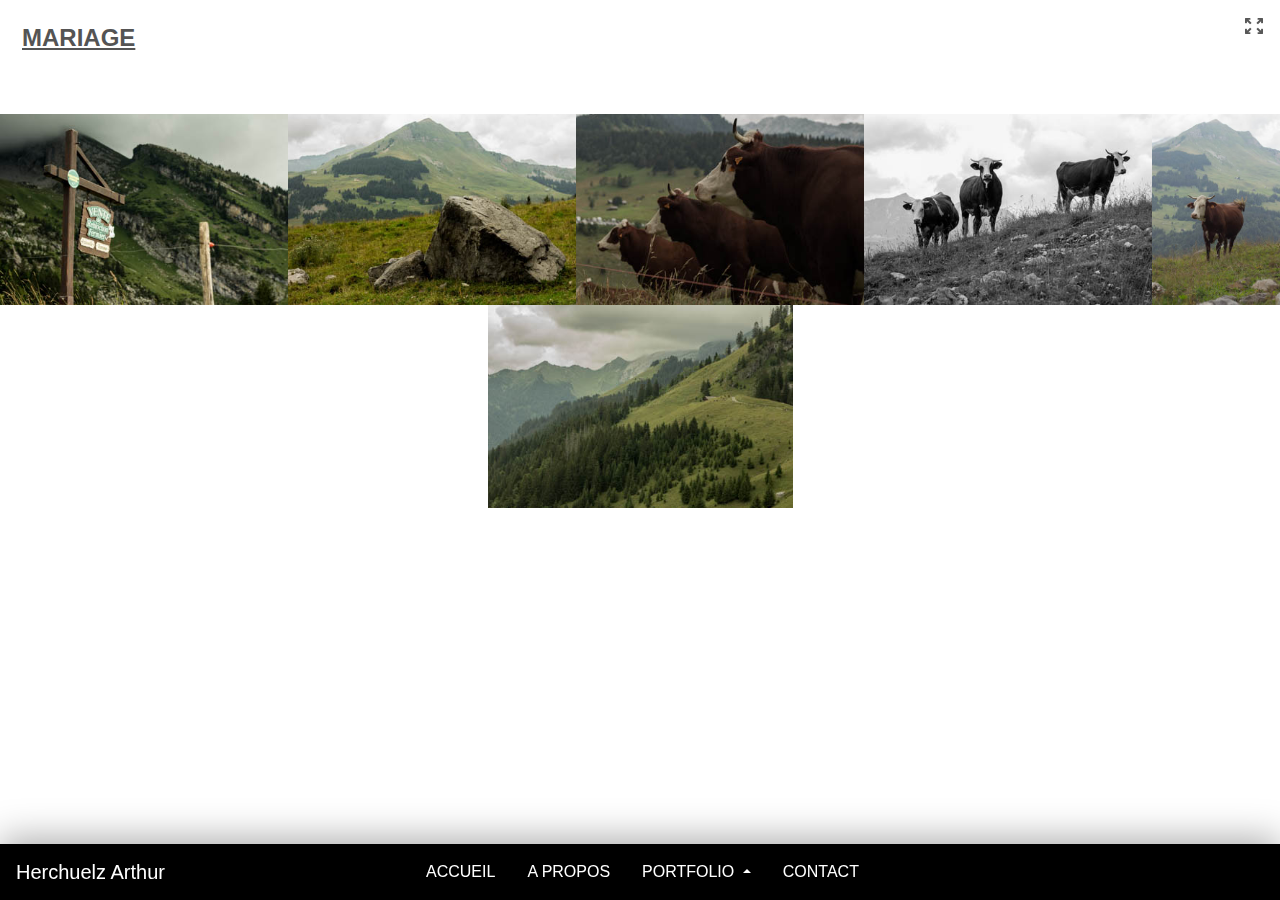
<file: nature.html>
<!DOCTYPE html>
<!--[if lt IE 7]>      <html class="no-js lt-ie9 lt-ie8 lt-ie7" xmlns:lr="http://adobe.com/lrg/0.0"> <![endif]-->
<!--[if IE 7]>         <html class="no-js lt-ie9 lt-ie8" xmlns:lr="http://adobe.com/lrg/0.0"> <![endif]-->
<!--[if IE 8]>         <html class="no-js lt-ie9" xmlns:lr="http://adobe.com/lrg/0.0"> <![endif]-->
<!--[if gt IE 8]><!--> <html class="no-js" xmlns:lr="http://adobe.com/lrg/0.0"> <!--<![endif]-->
    <head>
        <meta charset="utf-8">
        <meta name="viewport" content="width=device-width, initial-scale=1.0">
        <meta http-equiv="X-UA-Compatible" content="IE=edge">
        <title>Mariage</title>
        <meta name="description" content="">
        <meta name="viewport" content="width=device-width, initial-scale=1">
        <link rel="stylesheet" type="text/css" href="assets/css/normalize.css">
        <link rel="stylesheet" type="text/css" href="assets/css/main.css">
        <link rel="stylesheet" type="text/css" media="screen" title="Custom Settings" href="assets/css/custom.css" >
        <script src="assets/js/libs/modernizr.custom.23122.js"></script>
        <link rel="stylesheet" href="https://stackpath.bootstrapcdn.com/bootstrap/4.5.2/css/bootstrap.min.css" integrity="sha384-JcKb8q3iqJ61gNV9KGb8thSsNjpSL0n8PARn9HuZOnIxN0hoP+VmmDGMN5t9UJ0Z" crossorigin="anonymous"/>
        <link rel="stylesheet" href="assets/css/style.css">
    </head>
    <body class="has-header row-spacing-none" data-pagination-style="scroll" data-target-row-height="203">
                        <header class="">
            <div class="background"></div>
            <div class="meta-left">
                <p id="galleryTitle" class="title">Mariage</p>
                                <p id="galleryAuthor" class="author"></p>
                                </p>
            </div>
            <div class="meta-right">

            </div>
            <ul class="gallery-meta">
                <li id="buttonFullscreen" title="Fullscreen Mode">
                    <div class="icon">
                        <svg version="1.1" id="svgIconFullscreen" xmlns="http://www.w3.org/2000/svg" xmlns:xlink="http://www.w3.org/1999/xlink" x="0px" y="0px" viewBox="0 0 18 16" style="enable-background:new 0 0 18 16;" xml:space="preserve">
                        <g>
                            <path class="custom-colorable" d="M5.3871,9.95599C5.19136,9.76858,4.99176,9.85763,4.79376,10.0472l-2.86173,2.74138v-1.55466
                                c0-0.25257-0.21387-0.45733-0.47767-0.45733H0.47767C0.21387,10.7766,0,10.98136,0,11.23393v3.37367v0.93511
                                C0,15.79524,0.21387,16,0.47767,16h0.97668h3.5238c0.26377,0,0.47764-0.20476,0.47764-0.45729v-0.93511
                                c0-0.25254-0.21387-0.45733-0.47764-0.45733H3.34554l2.86694-2.7451c0.198-0.18957,0.30914-0.44923,0.11342-0.63664L5.3871,9.95599
                                z"/>
                            <path class="custom-colorable" d="M17.52233,10.7766h-0.97672c-0.26377,0-0.47764,0.20476-0.47764,0.45733v1.55466l-2.86172-2.74138
                                c-0.198-0.18957-0.39764-0.27862-0.59335-0.09121l-0.93879,0.81254c-0.19575,0.18741-0.08458,0.44707,0.11342,0.63664
                                l2.8669,2.7451h-1.63258c-0.26377,0-0.47764,0.20479-0.47764,0.45733v0.93511c0,0.25254,0.21387,0.45729,0.47764,0.45729h3.52376
                                h0.97672C17.7861,16,18,15.79524,18,15.54271v-0.93511v-3.37367C18,10.98136,17.7861,10.7766,17.52233,10.7766z"/>
                            <path class="custom-colorable" d="M3.34554,1.84973h1.63262c0.26377,0,0.47764-0.20479,0.47764-0.45733V0.45733C5.45579,0.20476,5.24193,0,4.97815,0h-3.5238
                                H0.47767C0.21387,0,0,0.20476,0,0.45733v0.93508v3.3737C0,5.01864,0.21387,5.2234,0.47767,5.2234h0.97668
                                c0.26381,0,0.47767-0.20476,0.47767-0.45729V3.21142L4.79376,5.9528c0.198,0.18957,0.3976,0.27862,0.59335,0.09121l0.93879-0.81254
                                C6.52161,5.04409,6.41048,4.7844,6.21247,4.59483L3.34554,1.84973z"/>
                            <path class="custom-colorable" d="M17.52233,0h-0.97672h-3.52376c-0.26377,0-0.47764,0.20476-0.47764,0.45733v0.93508
                                c0,0.25254,0.21387,0.45733,0.47764,0.45733h1.63258l-2.8669,2.7451c-0.19801,0.18957-0.30917,0.44926-0.11342,0.63663
                                l0.93879,0.81254c0.19571,0.18741,0.39535,0.09836,0.59335-0.09121l2.86172-2.74138V4.7661
                                c0,0.25254,0.21387,0.45729,0.47764,0.45729h0.97672C17.7861,5.2234,18,5.01864,18,4.7661v-3.3737V0.45733
                                C18,0.20476,17.7861,0,17.52233,0z"/>
                        </g>
                        </svg>
                    </div>
                </li>
            </ul>
        </header>
                <div id="thumbnailContainer">
            <div class="thumbnails"></div>
        </div>
        <div id="loupeContainer" class="show-corners">
            <div class="background"></div>
            <div class="image-container"></div>
            <div class="side-navigation">
                <div class="hotspot" id="hotspotPrevLoupe">
                    <div class="button" id="buttonPrevSideLoupe">
                        <svg version="1.1" baseProfile="basic" id="svgIconPrevSideLoupe" xmlns="http://www.w3.org/2000/svg" xmlns:xlink="http://www.w3.org/1999/xlink" x="0px" y="0px" width="50px" height="50px" viewBox="0 0 50 50" xml:space="preserve"><path class="icon custom-colorable" fill="#231F20" d="M0,0l0,50h50V0L0,0z M18.491,25.05l9.707-9.264c0.418-0.399,1.092-0.403,1.506-0.008l1.498,1.43c0.413,0.395,0.41,1.039-0.009,1.438l-6.765,6.456l6.613,6.31c0.41,0.392,0.414,1.024,0.008,1.412l-1.471,1.404c-0.406,0.387-1.068,0.384-1.479-0.008l-6.612-6.311L18.491,25.05z"/></svg>
                    </div>
                </div>
                <div class="hotspot" id="hotspotNextLoupe">
                    <div class="button" id="buttonNextSideLoupe">
                        <svg version="1.1" baseProfile="basic" id="svgIconNextSideLoupe" xmlns="http://www.w3.org/2000/svg" xmlns:xlink="http://www.w3.org/1999/xlink" x="0px" y="0px" width="50px" height="50px" viewBox="0 0 50 50" xml:space="preserve">
                            <path class="icon custom-colorable" fill="#231F20" d="M0,0v50h50V0H0z M28.513,27.909l-6.612,6.311c-0.411,0.392-1.073,0.395-1.479,0.008l-1.471-1.404 c-0.406-0.388-0.402-1.02,0.008-1.412l6.613-6.31l-6.765-6.456c-0.419-0.399-0.422-1.043-0.009-1.438l1.498-1.43 c0.414-0.395,1.088-0.391,1.506,0.008l9.707,9.264L28.513,27.909z"/>
                        </svg>
                    </div>
                </div>
            </div>
            <div class="lateral-nav-container">
                <ul class="lateral-nav">
                    <li id="buttonPrev">
                        <svg version="1.1" id="svgIconPrevLoupe" xmlns="http://www.w3.org/2000/svg" xmlns:xlink="http://www.w3.org/1999/xlink" x="0px" y="0px" viewBox="0 0 45 45" style="enable-background:new 0 0 45 45;" xml:space="preserve">
                            <style type="text/css">
                                .st0{fill-rule:evenodd;clip-rule:evenodd;fill:#231F20;}
                            </style>
                            <path class="icon custom-colorable" d="M25.20105,14.76864l-8.2004,7.773l2.5314,2.3992l5.5858,5.2952c0.3469,0.3289,0.9064,0.3318,1.2497,0.0065
                                l1.2431-1.1783c0.3429-0.3252,0.3398-0.8555-0.0071-1.1846l-5.5864-5.2948l5.7149-5.4171c0.3535-0.3349,0.3568-0.875,0.0074-1.2063
                                l-1.2657-1.1995C26.12435,14.43064,25.55435,14.43354,25.20105,14.76864z"/>
                        </svg>
                    </li>
                    <li class="count"><span id="countCurrent"></span> of <span id="countTotal"></span></li>
                    <li id="buttonNext">
                        <svg version="1.1" id="svgIconNextLoupe" xmlns="http://www.w3.org/2000/svg" xmlns:xlink="http://www.w3.org/1999/xlink" x="0px" y="0px" viewBox="0 0 45 45" style="enable-background:new 0 0 45 45;" xml:space="preserve">
                            <style type="text/css">
                                .st0{fill-rule:evenodd;clip-rule:evenodd;fill:#231F20;}
                            </style>
                            <path class="icon custom-colorable" d="M19.79895,14.76864l8.2004,7.773l-2.5314,2.3992l-5.5858,5.2952c-0.3469,0.3289-0.9064,0.3318-1.2497,0.0065
                                l-1.2431-1.1783c-0.3429-0.3252-0.3398-0.8555,0.0071-1.1846l5.5864-5.2948l-5.7149-5.4171
                                c-0.3535-0.3349-0.3568-0.875-0.0074-1.2063l1.2657-1.1995C18.87565,14.43064,19.44565,14.43354,19.79895,14.76864z"/>
                        </svg>
                    </li>
                </ul>
            </div>
            <div class="info-container">
                <div id="loupeMeta"></div>
            </div>
            <div id="loupeCloseButton">
                <svg version="1.1" id="svgIconLoupeClose" xmlns="http://www.w3.org/2000/svg" xmlns:xlink="http://www.w3.org/1999/xlink" x="0px" y="0px"
                     viewBox="0 0 45 45" style="enable-background:new 0 0 45 45;" xml:space="preserve">
                    <path class="shape-x custom-colorable" d="M14.77881,17.30074l5.212,5.2222l-5.0831,5.0924c-0.3476,0.3484-0.5746,0.7624-0.2308,1.1067l1.5682,1.4763
                        c0.3436,0.3443,0.8045,0.2596,1.1521-0.0886l5.0825-5.093l5.2119,5.222c0.3536,0.3547,0.9244,0.3578,1.2741,0.0073l1.2677-1.27
                        c0.3497-0.3507,0.3465-0.9224-0.0071-1.2768l-5.2119-5.2221l5.0828-5.0925c0.3475-0.3485,0.5429-0.8259,0.1994-1.1702
                        l-1.6474-1.4921c-0.3438-0.3443-0.6936-0.1803-1.0411,0.1679l-5.0828,5.0929l-5.212-5.222
                        c-0.3537-0.3546-0.9241-0.3577-1.2742-0.007l-1.2672,1.2698C14.42171,16.37464,14.42491,16.94624,14.77881,17.30074z"/>
                </svg>
            </div>
        </div>
        <nav class="navbar fixed-bottom navbar-expand-lg navbar-dark">
        <a class="navbar-brand" href="index.html">Herchuelz Arthur</a>
        <button class="navbar-toggler" type="button" data-toggle="collapse" data-target="#navbarSupportedContent" aria-controls="navbarSupportedContent" aria-expanded="false" aria-label="Toggle navigation">
        <span class="navbar-toggler-icon"></span>
        </button>

        <div class="collapse navbar-collapse justify-content-center " id="navbarSupportedContent">
        <ul class="nav">
          <li class="nav-item">
            <a class="nav-link" href="index.html">Accueil <span class="sr-only">(current)</span></a>
          </li>
          <li class="nav-item">
            <a class="nav-link" href="about.html">A propos</a>
          </li>
          <li class="nav-item dropup">
            <a class="nav-link dropdown-toggle" href="portfolio.html" id="navbarDropdown" role="button" data-toggle="dropdown" aria-haspopup="true" aria-expanded="false">
              Portfolio
            </a>
            <div class="dropdown-menu" aria-labelledby="navbarDropdown">
              <a class="dropdown-item" href="photos.html">Photo</a>
              <a class="dropdown-item" href="video.html">Vidéo</a>
              <a class="dropdown-item" href="webdesign.html">Webdesign</a>
            </div>
          </li>
          <li class="nav-item">
            <a class="nav-link" href="contact.html">Contact</a>
          </li>
        </ul>
        </nav>
        <script type="text/javascript">
            var LR = LR || {};
            LR.images = [                                                                                        {"id": "13067", "largeWidth": "1200", "largeHeight": "800", "exportFilename": "04082014-IMG_9419", "title": "", "caption" : ""},
                         {"id": "13068", "largeWidth": "1200", "largeHeight": "800", "exportFilename": "04082014-IMG_9433", "title": "", "caption" : ""},
                         {"id": "13069", "largeWidth": "1200", "largeHeight": "800", "exportFilename": "04082014-IMG_9464", "title": "", "caption" : ""},
                         {"id": "13070", "largeWidth": "1200", "largeHeight": "800", "exportFilename": "04082014-IMG_9470", "title": "", "caption" : ""},
                         {"id": "13071", "largeWidth": "800", "largeHeight": "1200", "exportFilename": "04082014-IMG_9471", "title": "", "caption" : ""},
                         {"id": "13072", "largeWidth": "1200", "largeHeight": "800", "exportFilename": "04082014-IMG_9480-2", "title": "", "caption" : ""},
                                    ]        </script>
                                      <script src="https://code.jquery.com/jquery-3.5.1.slim.min.js" integrity="sha384-DfXdz2htPH0lsSSs5nCTpuj/zy4C+OGpamoFVy38MVBnE+IbbVYUew+OrCXaRkfj" crossorigin="anonymous">
                                      </script>
                                      <script src="https://cdn.jsdelivr.net/npm/popper.js@1.16.1/dist/umd/popper.min.js" integrity="sha384-9/reFTGAW83EW2RDu2S0VKaIzap3H66lZH81PoYlFhbGU+6BZp6G7niu735Sk7lN" crossorigin="anonymous"></script>
                                      <script src="https://stackpath.bootstrapcdn.com/bootstrap/4.5.2/js/bootstrap.min.js" integrity="sha384-B4gt1jrGC7Jh4AgTPSdUtOBvfO8shuf57BaghqFfPlYxofvL8/KUEfYiJOMMV+rV" crossorigin="anonymous"></script>
        <script src="//ajax.googleapis.com/ajax/libs/jquery/1.10.2/jquery.min.js"></script>
        <script>window.jQuery || document.write('<script src="assets/js/libs/jquery-1.10.2.min.js"><\/script>')</script>
        <script src="assets/js/libs/jquery.velocity.min.js"></script>
        <script src="assets/js/main.js"></script>
    </body>
</html>
</file>
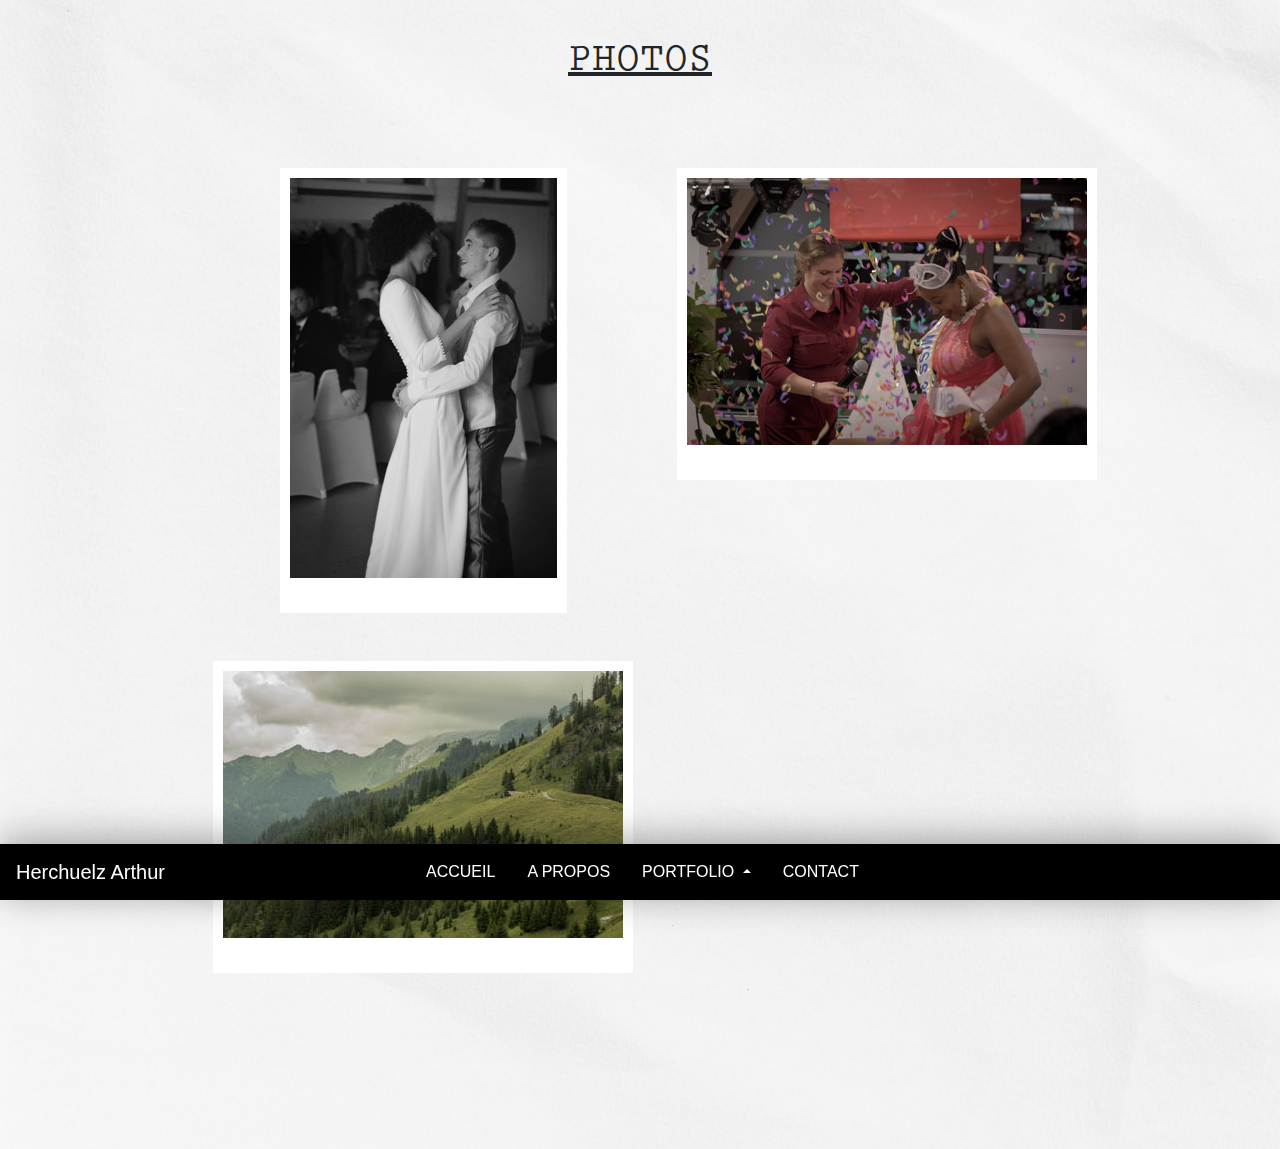
<file: photos.html>
<!DOCTYPE html>
<html lang="fr" dir="ltr">
<head>
  <meta charset="utf-8"/>
  <meta name="viewport" content="width=device-width, initial-scale=1.0">
  <link rel="stylesheet" href="https://stackpath.bootstrapcdn.com/bootstrap/4.5.2/css/bootstrap.min.css" integrity="sha384-JcKb8q3iqJ61gNV9KGb8thSsNjpSL0n8PARn9HuZOnIxN0hoP+VmmDGMN5t9UJ0Z" crossorigin="anonymous"/>
  <link rel="stylesheet" href="assets/css/style.css">
  <title>Portfolio - Photos</title>
</head>
<body class="textureBody">
  <main>
    <h1 class="typewriter title">Photos</h1>
    <div class="container">
      <div class="photoCategories" id="mariagethumbnail">
      <a href="mariage.html"><figure>
          <img src="images/thumbnails/IMG_4750.jpg" alt="photo de mariage">
          <figcaption>Mariage</figcaption>
      </figure>
    </a>
      </div>
      <div class="photoCategories" id="anniversairethumbnail">
      <a href="anniversaire.html"><figure>
        <img src="images/thumbnails/IMG_3423-1.jpg" alt="photo d'anniversaire">
        <figcaption>Anniversaire</figcaption>
        </figure>
      </a>
      </div>
      <div class="photoCategories" id="naturethumbnail">
      <a href="nature.html"><figure>
          <img src="images/thumbnails/04082014-IMG_9480-2.jpg" alt="photo de nature">
        <figcaption>Nature</figcaption>
        </figure>
      </a>
      </div>
    </div>
    <nav class="navbar fixed-bottom navbar-expand-lg navbar-dark">
    <a class="navbar-brand" href="index.html">Herchuelz Arthur</a>
    <button class="navbar-toggler" type="button" data-toggle="collapse" data-target="#navbarSupportedContent" aria-controls="navbarSupportedContent" aria-expanded="false" aria-label="Toggle navigation">
    <span class="navbar-toggler-icon"></span>
    </button>

    <div class="collapse navbar-collapse justify-content-center " id="navbarSupportedContent">
    <ul class="nav">
      <li class="nav-item">
        <a class="nav-link" href="index.html">Accueil <span class="sr-only">(current)</span></a>
      </li>
      <li class="nav-item">
        <a class="nav-link" href="about.html">A propos</a>
      </li>
      <li class="nav-item dropup">
        <a class="nav-link dropdown-toggle" href="portfolio.html" id="navbarDropdown" role="button" data-toggle="dropdown" aria-haspopup="true" aria-expanded="false">
          Portfolio
        </a>
        <div class="dropdown-menu" aria-labelledby="navbarDropdown">
          <a class="dropdown-item" href="photos.html">Photo</a>
          <a class="dropdown-item" href="video.html">Vidéo</a>
          <a class="dropdown-item" href="webdesign.html">Webdesign</a>
        </div>
      </li>
      <li class="nav-item">
        <a class="nav-link" href="contact.html">Contact</a>
      </li>
    </ul>
    </nav>
  </main>

  <script src="https://code.jquery.com/jquery-3.5.1.slim.min.js" integrity="sha384-DfXdz2htPH0lsSSs5nCTpuj/zy4C+OGpamoFVy38MVBnE+IbbVYUew+OrCXaRkfj" crossorigin="anonymous"></script>
  <script src="https://cdn.jsdelivr.net/npm/popper.js@1.16.1/dist/umd/popper.min.js" integrity="sha384-9/reFTGAW83EW2RDu2S0VKaIzap3H66lZH81PoYlFhbGU+6BZp6G7niu735Sk7lN" crossorigin="anonymous"></script>
  <script src="https://stackpath.bootstrapcdn.com/bootstrap/4.5.2/js/bootstrap.min.js" integrity="sha384-B4gt1jrGC7Jh4AgTPSdUtOBvfO8shuf57BaghqFfPlYxofvL8/KUEfYiJOMMV+rV" crossorigin="anonymous"></script>
</body>
</html>
</file>
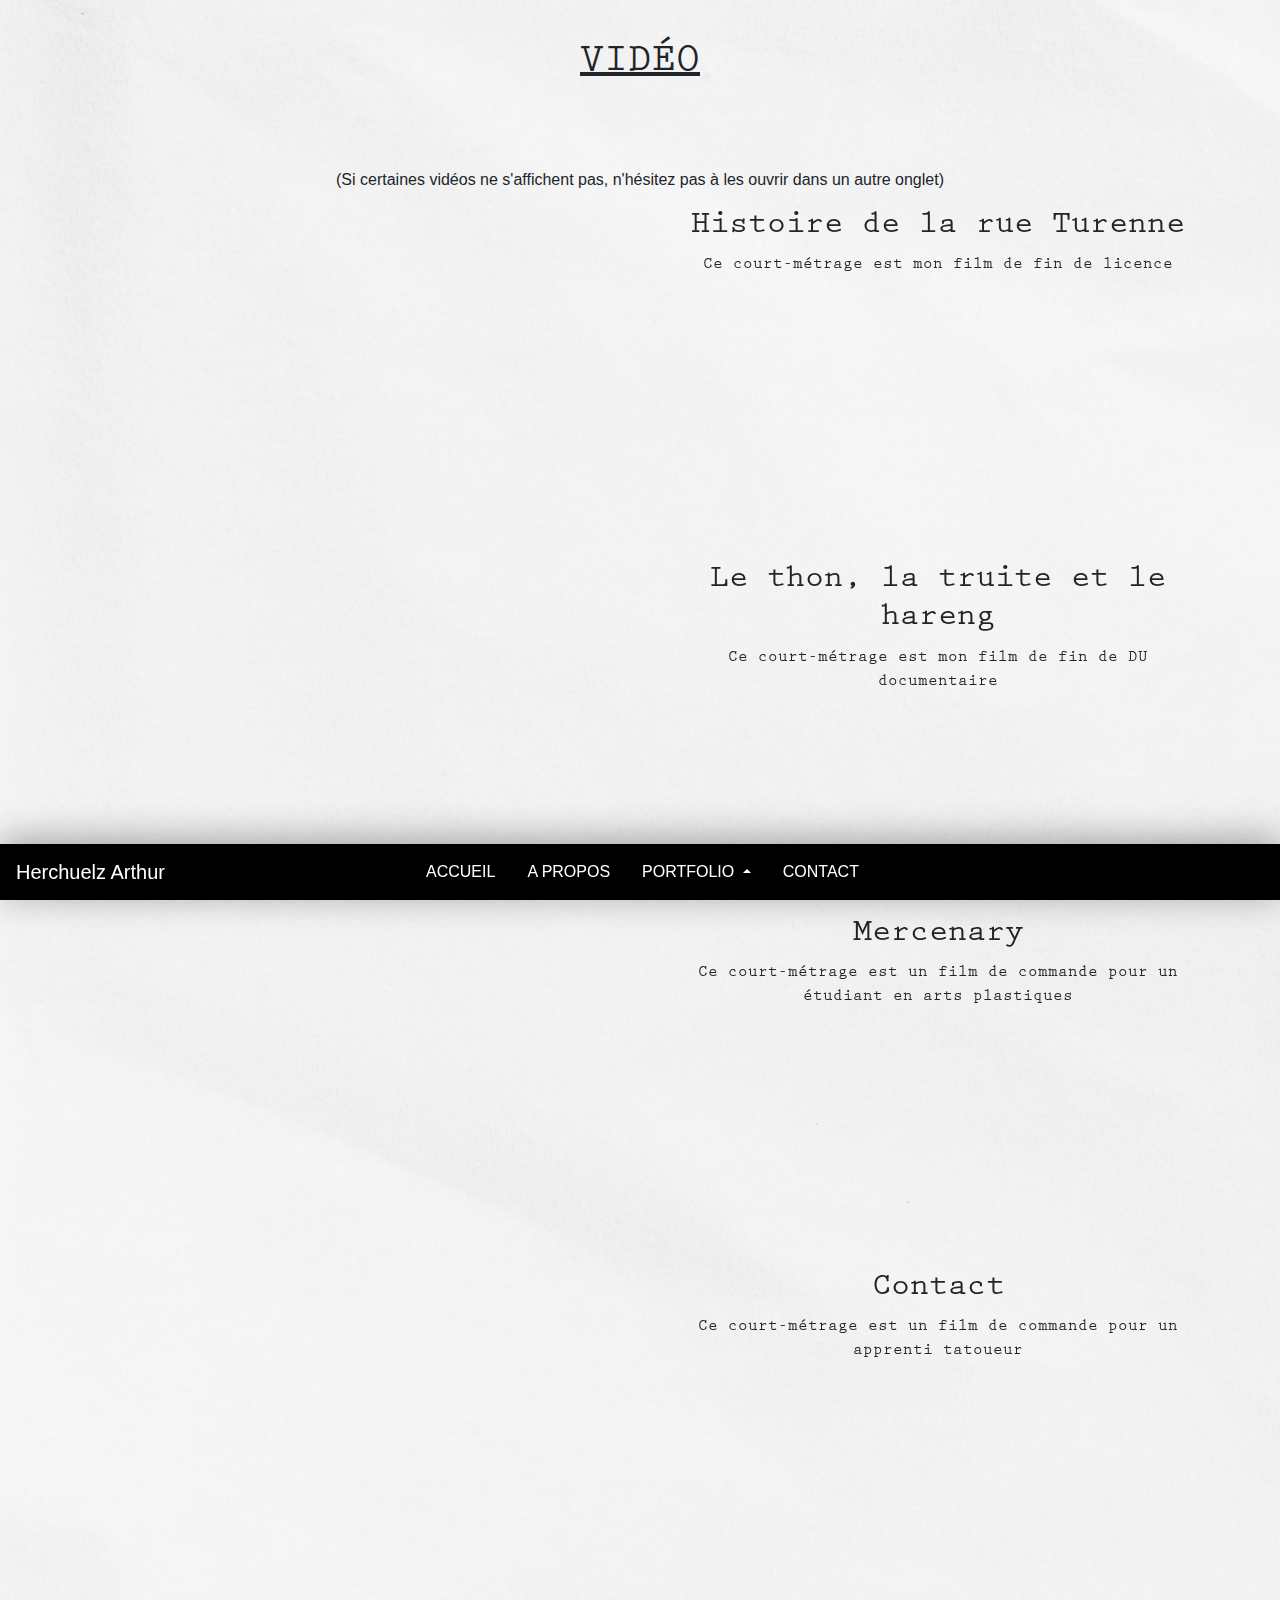
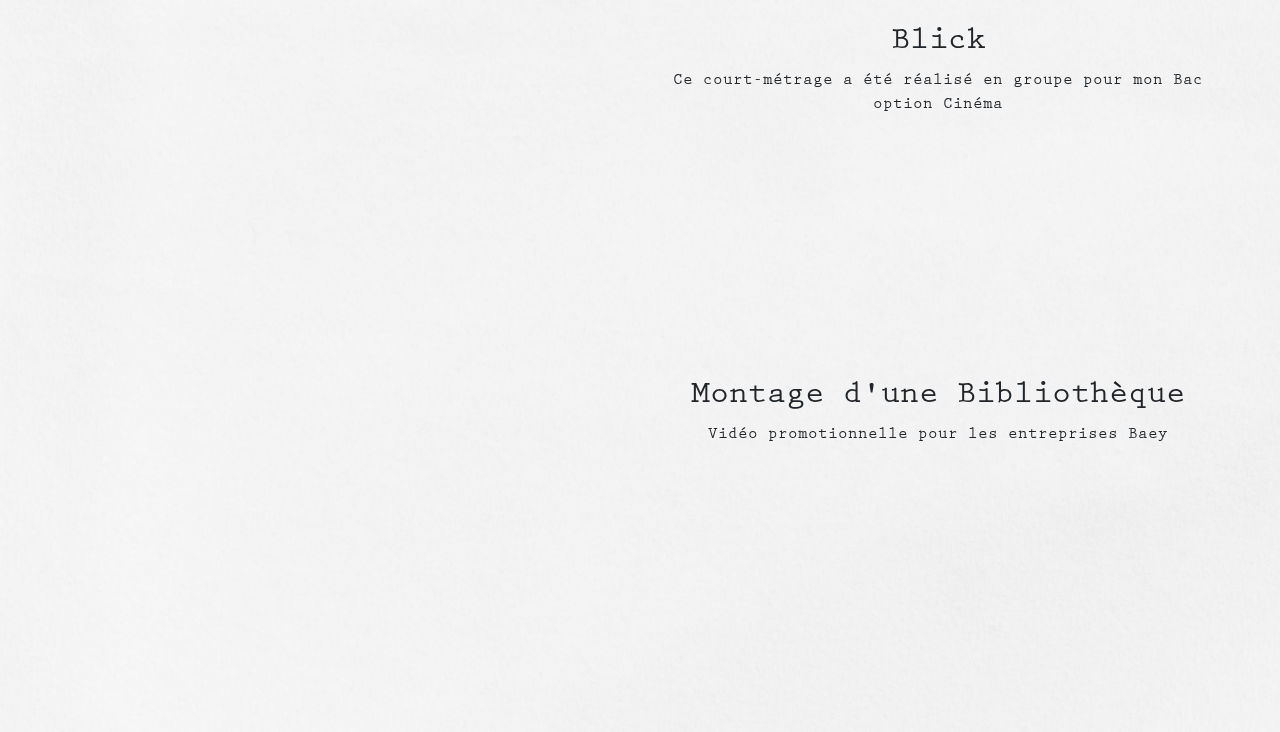
<file: video.html>
<!DOCTYPE html>
<html lang="fr" dir="ltr">
  <head>
    <meta charset="utf-8"/>
    <meta name="viewport" content="width=device-width, initial-scale=1.0">
    <link rel="stylesheet" href="https://stackpath.bootstrapcdn.com/bootstrap/4.5.2/css/bootstrap.min.css" integrity="sha384-JcKb8q3iqJ61gNV9KGb8thSsNjpSL0n8PARn9HuZOnIxN0hoP+VmmDGMN5t9UJ0Z" crossorigin="anonymous"/>
    <link rel="stylesheet" href="assets/css/style.css">
    <title>Portfolio - Vidéo</title>
  </head>
  <body class="textureBody">
    <h1 class="typewriter title">vidéo</h1>
    <p class="info">(Si certaines vidéos ne s'affichent pas, n'hésitez pas à les ouvrir dans un autre onglet)</p>
    <main class="container">
      <div class="video1">
        <iframe width="560" height="315" src="https://www.youtube.com/embed/INCSr6CSkt0" frameborder="0" allow="accelerometer; autoplay; clipboard-write; encrypted-media; gyroscope; picture-in-picture" allowfullscreen></iframe>
      </div>
      <div class="text1">
        <h2 class="typewriter">Histoire de la rue Turenne</h2>
        <p class="typewriter">Ce court-métrage est mon film de fin de licence</p>
      </div>
      <div class="video2">
        <iframe width="560" height="315" src="https://www.youtube.com/embed/N7FxhE674kE" frameborder="0" allow="accelerometer; autoplay; clipboard-write; encrypted-media; gyroscope; picture-in-picture" allowfullscreen></iframe>
      </div>
      <div class="text2">
        <h2 class="typewriter">Le thon, la truite et le hareng</h2>
        <p class="typewriter">Ce court-métrage est mon film de fin de DU documentaire</p>
      </div>
      <div class="video3">
        <iframe width="560" height="315" src="https://www.youtube.com/embed/Hpr7AGOqcJM" frameborder="0" allow="accelerometer; autoplay; clipboard-write; encrypted-media; gyroscope; picture-in-picture" allowfullscreen></iframe>
      </div>
      <div class="text3">
        <h2 class="typewriter">Mercenary</h2>
        <p class="typewriter">Ce court-métrage est un film de commande pour un étudiant en arts plastiques</p>
      </div>
      <div class="video4">
        <iframe width="560" height="315" src="https://www.youtube.com/embed/rW_DxDT71FY" frameborder="0" allow="accelerometer; autoplay; clipboard-write; encrypted-media; gyroscope; picture-in-picture" allowfullscreen></iframe>
      </div>
      <div class="text4">
        <h2 class="typewriter">Contact</h2>
        <p class="typewriter">Ce court-métrage est un film de commande pour un apprenti tatoueur</p>
      </div>
      <div class="video5">
        <iframe src="https://player.vimeo.com/video/11572606" width="560" height="315" frameborder="0" allow="autoplay; fullscreen" allowfullscreen></iframe>
      </div>
      <div class="text5">
        <h2 class="typewriter">Blick</h2>
        <p class="typewriter">Ce court-métrage a été réalisé en groupe pour mon Bac option Cinéma</p>
      </div>
      <div class="video6">
        <iframe width="560" height="315" src="https://www.youtube.com/embed/-AGQZ5JNp_8?controls=0" frameborder="0" allow="accelerometer; autoplay; clipboard-write; encrypted-media; gyroscope; picture-in-picture" allowfullscreen></iframe>
      </div>
      <div class="text6">
        <h2 class="typewriter">Montage d'une Bibliothèque</h2>
        <p class="typewriter">Vidéo promotionnelle pour les entreprises Baey</p>
      </div>
    </main>

<!-- NAVBAR -->

<nav class="navbar fixed-bottom navbar-expand-lg navbar-dark">
<a class="navbar-brand" href="index.html">Herchuelz Arthur</a>
<button class="navbar-toggler" type="button" data-toggle="collapse" data-target="#navbarSupportedContent" aria-controls="navbarSupportedContent" aria-expanded="false" aria-label="Toggle navigation">
<span class="navbar-toggler-icon"></span>
</button>

<div class="collapse navbar-collapse justify-content-center " id="navbarSupportedContent">
<ul class="nav">
  <li class="nav-item">
    <a class="nav-link" href="index.html">Accueil <span class="sr-only">(current)</span></a>
  </li>
  <li class="nav-item">
    <a class="nav-link" href="about.html">A propos</a>
  </li>
  <li class="nav-item dropup">
    <a class="nav-link dropdown-toggle" href="portfolio.html" id="navbarDropdown" role="button" data-toggle="dropdown" aria-haspopup="true" aria-expanded="false">
      Portfolio
    </a>
    <div class="dropdown-menu" aria-labelledby="navbarDropdown">
      <a class="dropdown-item" href="photos.html">Photo</a>
      <a class="dropdown-item" href="video.html">Vidéo</a>
      <a class="dropdown-item" href="webdesign.html">Webdesign</a>
    </div>
  </li>
  <li class="nav-item">
    <a class="nav-link" href="contact.html">Contact</a>
  </li>
</ul>
</nav>
    <script src="https://code.jquery.com/jquery-3.5.1.slim.min.js" integrity="sha384-DfXdz2htPH0lsSSs5nCTpuj/zy4C+OGpamoFVy38MVBnE+IbbVYUew+OrCXaRkfj" crossorigin="anonymous">
    </script>
    <script src="https://cdn.jsdelivr.net/npm/popper.js@1.16.1/dist/umd/popper.min.js" integrity="sha384-9/reFTGAW83EW2RDu2S0VKaIzap3H66lZH81PoYlFhbGU+6BZp6G7niu735Sk7lN" crossorigin="anonymous">
    </script>
    <script src="https://stackpath.bootstrapcdn.com/bootstrap/4.5.2/js/bootstrap.min.js" integrity="sha384-B4gt1jrGC7Jh4AgTPSdUtOBvfO8shuf57BaghqFfPlYxofvL8/KUEfYiJOMMV+rV" crossorigin="anonymous">
    </script>
  </body>
</html>
</file>
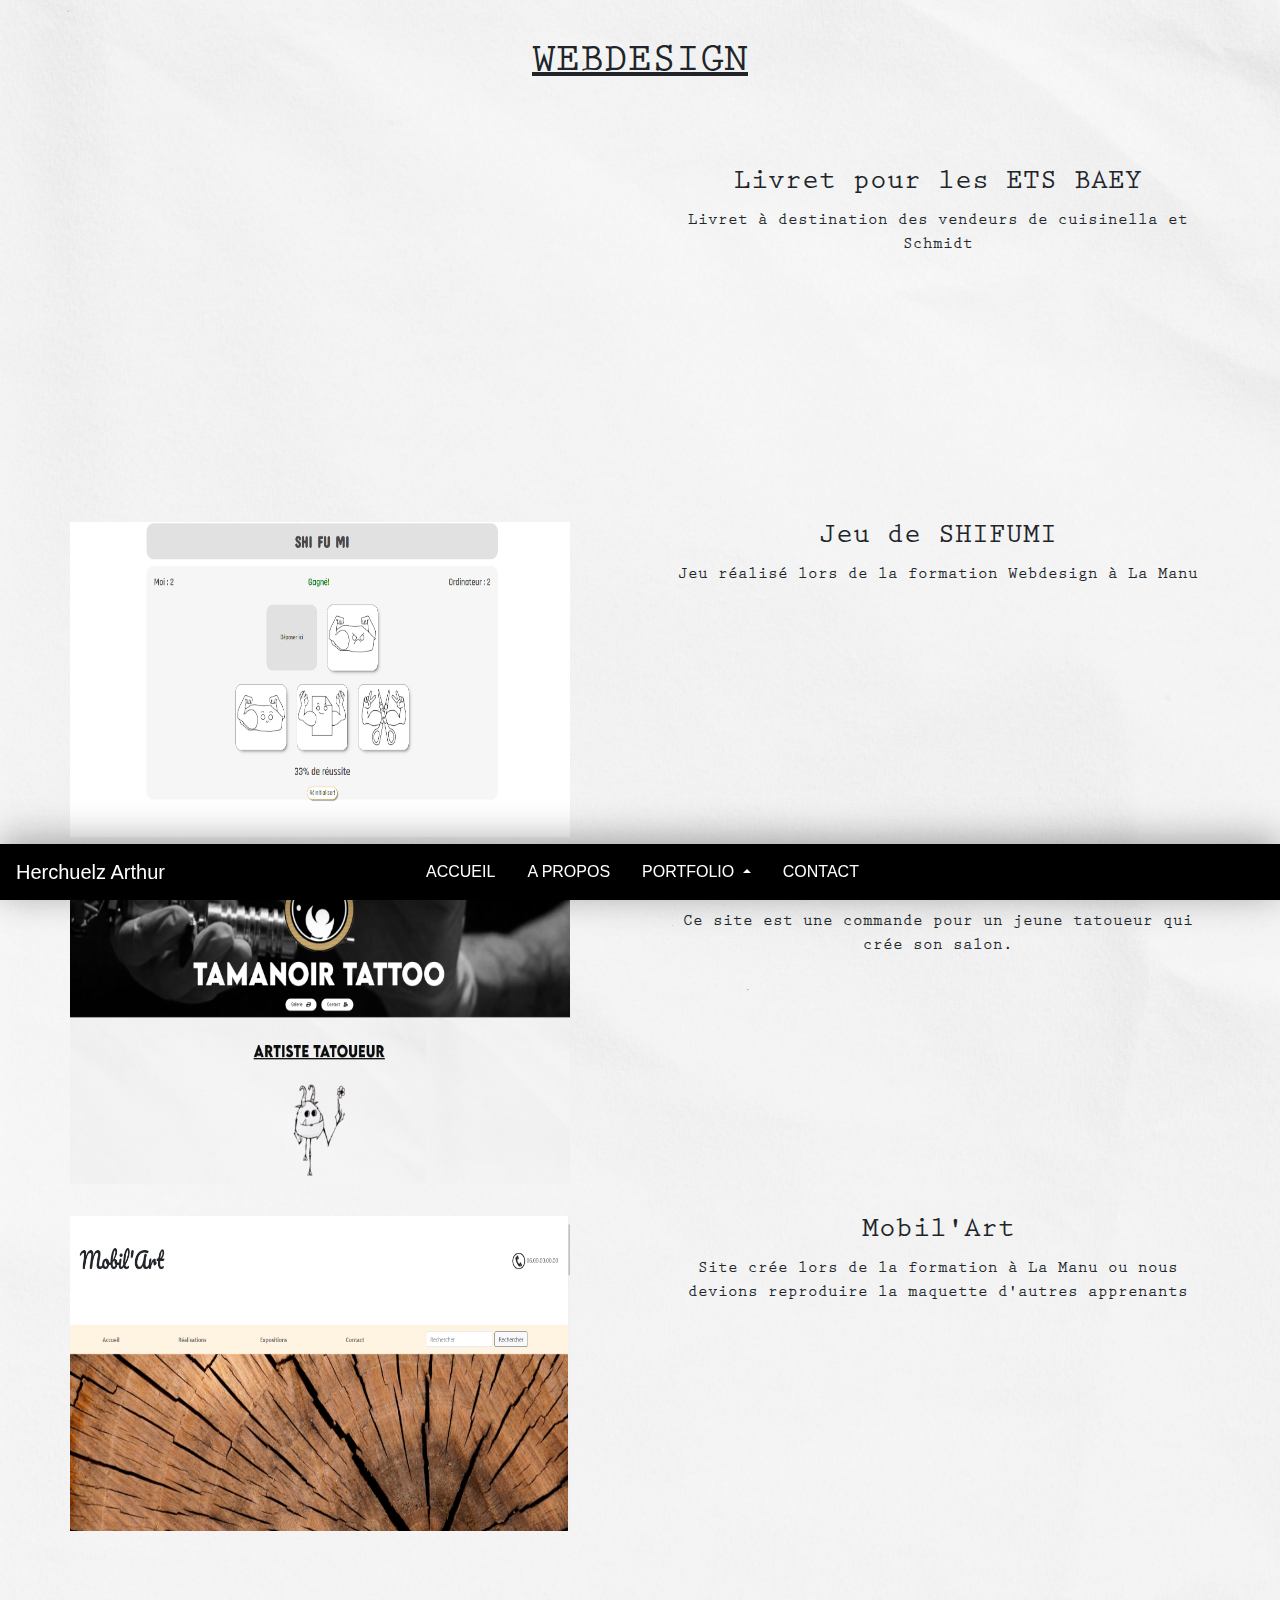
<file: webdesign.html>
<!DOCTYPE html>
<html lang="fr" dir="ltr">
  <head>
    <meta charset="utf-8"/>
    <meta name="viewport" content="width=device-width, initial-scale=1.0">
    <link rel="stylesheet" href="https://stackpath.bootstrapcdn.com/bootstrap/4.5.2/css/bootstrap.min.css" integrity="sha384-JcKb8q3iqJ61gNV9KGb8thSsNjpSL0n8PARn9HuZOnIxN0hoP+VmmDGMN5t9UJ0Z" crossorigin="anonymous"/>
    <link rel="stylesheet" href="assets/css/style.css">
    <title>Portfolio - Webdesign</title>
  </head>
  <body class="textureBody">
    <h1 class="typewriter title">Webdesign</h1>
    <main class="container">
      <div class="video1">
        <iframe src="images/réception de fin de chantier 4 sans fond perdu.pdf" frameborder="0" allow="accelerometer; autoplay; clipboard-write; encrypted-media; gyroscope; picture-in-picture" allowfullscreen></iframe>
      </div>
      <div class="text1">
        <h3 class="typewriter">Livret pour les ETS BAEY</h3>
        <p class="typewriter">Livret à destination des vendeurs de cuisinella et Schmidt</p>
      </div>
      <div class="video2">
        <a href="https://arthurherchuelz.github.io/ArthurHerchuelzshifumi.github.io/"><img src="images/SHIFUMI.png" alt="page d'accueil du site SHIFUMI"></a>
      </div>
      <div class="text2">
        <h3 class="typewriter">Jeu de SHIFUMI</h3>
        <p class="typewriter">Jeu réalisé lors de la formation Webdesign à La Manu</p>
      </div>
      <div class="video3">
        <a href="https://tamanoirtattoo.fr/"><img src="images/Artiste-tatoueur-en-Haute-Marne-Tamanoir-Tattoo-Joinville.png" alt=""></a>
      </div>
      <div class="text3">
        <h3 class="typewriter">Tamanoir tattoo</h3>
        <p class="typewriter">Ce site est une commande pour un jeune tatoueur qui crée son salon.</p>
      </div>
      <div class="video4">
        <a href="https://arthurherchuelz.github.io/"><img src="images/Mobil-Art.png" alt="#"></a>
      </div>
      <div class="text4">
        <h3 class="typewriter">Mobil'Art</h3>
        <p class="typewriter">Site crée lors de la formation à La Manu ou nous devions reproduire la maquette d'autres apprenants</p>
      </div>
      <nav class="navbar fixed-bottom navbar-expand-lg navbar-dark">
        <a class="navbar-brand" href="index.html">Herchuelz Arthur</a>
        <button class="navbar-toggler" type="button" data-toggle="collapse" data-target="#navbarSupportedContent" aria-controls="navbarSupportedContent" aria-expanded="false" aria-label="Toggle navigation">
          <span class="navbar-toggler-icon"></span>
        </button>

        <div class="collapse navbar-collapse justify-content-center " id="navbarSupportedContent">
          <ul class="nav">
            <li class="nav-item">
              <a class="nav-link" href="index.html">Accueil <span class="sr-only">(current)</span></a>
            </li>
            <li class="nav-item">
              <a class="nav-link" href="about.html">A propos</a>
            </li>
            <li class="nav-item dropup">
              <a class="nav-link dropdown-toggle" href="portfolio.html" id="navbarDropdown" role="button" data-toggle="dropdown" aria-haspopup="true" aria-expanded="false">
                Portfolio
              </a>
              <div class="dropdown-menu" aria-labelledby="navbarDropdown">
                <a class="dropdown-item" href="photos.html">Photo</a>
                <a class="dropdown-item" href="video.html">Vidéo</a>
                <a class="dropdown-item" href="webdesign.html">Webdesign</a>
              </div>
            </li>
            <li class="nav-item">
              <a class="nav-link" href="contact.html">Contact</a>
            </li>
          </ul>
        </nav>
    </main>
    <script src="https://code.jquery.com/jquery-3.5.1.slim.min.js" integrity="sha384-DfXdz2htPH0lsSSs5nCTpuj/zy4C+OGpamoFVy38MVBnE+IbbVYUew+OrCXaRkfj" crossorigin="anonymous">
    </script>
    <script src="https://cdn.jsdelivr.net/npm/popper.js@1.16.1/dist/umd/popper.min.js" integrity="sha384-9/reFTGAW83EW2RDu2S0VKaIzap3H66lZH81PoYlFhbGU+6BZp6G7niu735Sk7lN" crossorigin="anonymous">
    </script>
    <script src="https://stackpath.bootstrapcdn.com/bootstrap/4.5.2/js/bootstrap.min.js" integrity="sha384-B4gt1jrGC7Jh4AgTPSdUtOBvfO8shuf57BaghqFfPlYxofvL8/KUEfYiJOMMV+rV" crossorigin="anonymous">
    </script>
  </body>
</html>
</file>
<file: assets/css/style.css>
* {
  box-sizing: content-box;
}
body {
  margin: 0;
  /* padding: 0 0 5em 0; */
}

/* font */

@font-face {
    font-family: "typewriter";
    src: url("font/JMHTypewriter.otf");
    src: url(font/JMHTypewriter.otf) format("otf");
    font-family: "PrestigeEliteStd";
    src: url("font/PrestigeEliteStd-Bd.otf");
}

.typewriter {
  font-family:  "typewriter", "PrestigeEliteStd", Arial, sans-serif;
}

/* index */
.logo{
  width: 300px;
  height: auto;
  background-color: rgba(255, 255, 255, 0.7);
  border-radius: 400px;
  border: double black 5px;
  margin-bottom: 1em;
}

#indexBody {
  height: 100%;
  background-image: url(img/background.jpg);
  background-repeat: no-repeat;
}

#titleIndex {
  color: white;
  position: absolute;
  top: 70%;
  left: 50%;
  transform: translate(-50%, -100%);
}
#titleIndex h1 {
  font-size: 4em;
  color:white;
  margin-bottom: 0em;
}

#main {
  display: block;
  text-align: center;
  height: 100%;
}

/* navbar */
nav {
  display: inherit;
}
.navbar {

  background-color: black;
  box-shadow: 0px -5px 37px 0px rgba(0, 0, 0, 0.34);

}
nav ul {
  text-transform: uppercase;
  display: flex;
  justify-content: center;
  vertical-align: middle;
  transform: translate(-5em,0);
}


a {
  color: white;
  text-decoration: none;
}

a:hover {
  color: white;
  border-top: solid 1px white;
}

#navName {
  position: absolute;
  left: 0;
  padding: inherit;
  padding-left: 1em;
  margin-right: 3em;
}

.textureBody {
  background-image: url(img/papertexture.jpg);
  background-size: cover;
}

#postcardBackground{
  background-image: url(img/postcardbackground.jpg);
  background-size: cover;
  background-repeat: no-repeat;

}
#postCard {
  background-image: url(img/postCardBack.png);
  background-repeat: no-repeat;
  background-size: cover;
  height: 500px;
  width: 800px;
  margin: auto;
  transform: rotate(1deg);
  box-shadow: 5px 5px 15px 0px rgba(0, 0, 0, 0.34);
}

main {
  width: 70%;
  margin: auto;
  text-align: center;
}
iframe {
  width:500px ;
  height:315px;
}
img {
  width:500px ;
  height:315px;
}
/* Title */
#aboutTitle {
  display: inline-block;
  margin: 1em 0 2em 0;
  border-bottom: 1px solid black;
  text-transform: uppercase;
}

.row {
  width: 100%;
  text-align: left;
}

.speech {
  display: block;
  text-align: right;
  width: 51%;
}
.info {
  text-align: center;
}
/* -----------------------Grid---------------------------- */

.container {
  display: grid;
  grid-template-columns: repeat(2, 1fr) ;
  grid-template-rows: repeat(7, auto);
  grid-gap: 2em;
}

.title {

  margin: 1em 0 2em 0;
  text-transform: uppercase;
  text-decoration: underline;
  text-align: center;
}

.video1 {
  grid-area: video1;
  grid-column: 1 / 2;
  grid-row: 1 ;

}
.video2 {
  grid-area: video2;
  grid-column: 1 / 2;
  grid-row: 2 ;

}
.video3 {
  grid-area: video3;
  grid-column: 1 / 2;
  grid-row: 3 ;

}
.video4 {
  grid-area: video3;
  grid-column: 1 / 2;
  grid-row: 4 ;
}
.video5 {
  grid-area: video3;
  grid-column: 1 / 2;
  grid-row: 5 ;
}

.text1 {
  grid-area: text;
  grid-column: 1 / col2-start /last-line / 2;
  grid-row: 1 ;
}
.text2 {
  grid-area: text;
  grid-column: 1 / col2-start /last-line / 2;
  grid-row: 2 ;
}
.text3 {
  grid-area: text;
  grid-column: 1 / col2-start /last-line / 2;
  grid-row: 3 ;
}
.text4 {
  grid-area: text;
  grid-column: 1 / col2-start /last-line / 2;
  grid-row: 4 ;
}
.text5 {
  grid-area: text;
  grid-column: 1 / col2-start /last-line / 2;
  grid-row: 5 ;
}
.video6 {
  grid-area: video3;
  grid-column: 1 / 2;
  grid-row: 6 ;
}
.text6 {
  grid-area: text;
  grid-column: 1 / col2-start /last-line / 2;
  grid-row: 6 ;
}

/* -------------------Contact Form-------------------- */

.contactForm {
  display: grid;
  grid-template-columns: 50% 50%;
  grid-template-rows: 50% 25% 25%;
  align-items: flex-end;
  height: 450px;
}
#messageForm{
  display: grid;
  grid-column: 1/2;
  grid-row: 1/4;
  height: 50%;
  width: 90%;
  margin: 0 auto 1em auto;
}
 #nameForm{
  display: grid;
  grid-column: 2/3;
  grid-row: 2/3;
 }
 #mailForm{
   display: grid;
   grid-column: 2/3;
   grid-row: 3/4;
   margin-bottom: 2em;
 }
 #buttonForm {
   margin: 1em 1em 5em 1em;
 }
textarea{
  background-color: inherit;
  border: none;
  border-bottom: solid black 1px;
  border-right:  solid black 1px;
}
input{
  background-color: inherit;
  border: none;
  border-bottom: solid black 1px;
  border-right:  solid black 1px;
}
.button {
  width: 50%;
	box-shadow: 0px 10px 14px -7px #3e7327;
	background:linear-gradient(to bottom, #77b55a 5%, #72b352 100%);
	background-color:#77b55a;
	border-radius:4px;
	border:1px solid #4b8f29;
	display:inline-block;
	cursor:pointer;
	color:#ffffff;
	font-family:Arial;
	font-size:13px;
	font-weight:bold;
	padding:6px 12px;
	text-decoration:none;
	text-shadow:0px 1px 0px #5b8a3c;
  margin-bottom: 1em;
}
.button:hover {
	background:linear-gradient(to bottom, #72b352 5%, #77b55a 100%);
	background-color:#72b352;
}
.button:active {
	position:relative;
	top:1px;
}
 /* ------------------Photo-------------- */

 .photoCategories img {
   width: auto;
   height: auto;
   background-color: white;
   padding: 10px 10px 35px 10px;
 }
 figcaption{
   position: absolute;
   font-size: 2em;
   top: 0em;
   left: 0em;
   right: 0;
   bottom: 0;
   text-align: center;
   align-self: center;
   opacity: 0;
   transition: opacity .5s;
   padding: 1em;
   color: #F0DD89;

 }
 figcaption:hover {
   opacity: 1;
   filter: inherit;
 }
 figure{
   position: relative;
 }
 .photoCategories:hover img {
   filter: blur(1px);
 }
 @media screen and (max-width: 800px) {
   main {
     width: 80%;
     margin: auto;
     text-align: center;
     padding: 0px;
     padding-bottom: 5em;
   }
   iframe {
     width: 90% ;
     height: auto;
   }
   img {
     width:90%;
     height: auto;
   }
   .container {
     width: 90%;
     display: flex;
     flex-direction: column;
     justify-content: center;
     align-items: center;
     padding: 0px;
     padding-bottom: 5em;
   }
   #postCard {
     background-image: url("img/pagejaunie.jpg");
     background-size: cover;
     background-repeat: no-repeat;
     height:auto;
     width:100%;
     margin: auto;
     transform: rotate(0deg);
     box-shadow: 5px 5px 15px 0px rgba(0, 0, 0, 0.34);
   }
   .contactForm {
     width: 90%;
     display: flex;
     flex-direction: column;
     justify-content: center;
     align-items: center;
     margin: auto;
     }
     input {
       width: 100%;
     }
     figure {
       display: flex;
     }
     .logo{
       width: 200px;
     }
     .speech {
       display: block;
       text-align: left;
       width: 100%;
     }
     .speechCol {
       display: none;
     }
   }
</file>
<file: assets/css/main.css>
::-moz-selection {
    text-shadow: none;
}

::selection {
    text-shadow: none;
}

img {
    vertical-align: middle;
}

html, body {
    margin: 0;
    padding: 0;
    
    font-family: sans-serif;
   -webkit-font-smoothing: antialiased;
}

body {
    overflow-x: hidden;
}

body.loupe-active {
    overflow: hidden;
}

header {
    display: none;
    position: absolute;
    top: 0;
    left: 0;
    margin: 0;
    padding: 0 6px 0 0;
    width: 100%;
    height: 114px;
   -moz-box-sizing: border-box;
    box-sizing: border-box;
    z-index: 2;

    -webkit-transition: all .2s ease-out;
    -moz-transition: all .2s ease-out;
    -ms-transition: all .2s ease-out;
    -o-transition: all .2s ease-out;
    transition: all .2s ease-out;
}

.has-header header {
    display: block;
}

header.is-fixed {
    position: fixed;
    top: 0;
    left: 0;
    width: 100%;
    z-index: 2;
}

header div.background {
    position: absolute;
    top: 0;
    left: 0;
    width: 100%;
    height: 114px;
    opacity: .9;
}

header div.meta-left {
    width: 50%;
    float: left;
    padding-left: 20px;
    padding-top: 20px;
   -moz-box-sizing: border-box;
    box-sizing: border-box;
}

header div.meta-right {
    width: 50%;
    float: right;
    padding-right: 6px;
    padding-top: 6px;
   -moz-box-sizing: border-box;
    box-sizing: border-box;
}

header p.title {
    position: relative;
    margin: 0;
    padding: 0 0 0 2px;
    font-size: 24px;
    text-align: left;
    font-weight: bold;
   -moz-box-sizing: border-box;
    box-sizing: border-box;
    white-space: nowrap;
    overflow: hidden;
    text-overflow: ellipsis;
}

header p.author {
    position: relative;
    margin: 2.5em 0 0 0;
    padding: 0 0 0 2px;
    color: #999999;
    font-size: 12px;
    text-align: left;
    white-space: nowrap;
    overflow: hidden;
    text-overflow: ellipsis;
}

header a {
    color: inherit;
}

header a:hover {
    opacity: .75;
}

header ul.gallery-meta {
    display: block;
    margin: -15px 0 0 0;
    padding: 0;
    list-style-type: none;

    -webkit-transition: all .2s ease-out;
    -moz-transition: all .2s ease-out;
    -ms-transition: all .2s ease-out;
    -o-transition: all .2s ease-out;
    transition: all .2s ease-out;
}

header ul.gallery-meta li {
    display: block;
    float: right;
    font-size: 14px;
    line-height: 40px;
}

.scrolled header.is-fixed {
    height: 80px;
    padding: 0px 6px 0 0;
    overflow: hidden;
}

.scrolled header.is-fixed div.meta-left {
    padding-top: 8px;
}

.scrolled header.is-fixed div.meta-right {

}

.scrolled header.is-fixed p.title {
    padding: 12px 0 0 2px;
    font-size: 18px;
}

.scrolled header.is-fixed p.author {
    margin: .25em 0 0 0;
}

.scrolled header.is-fixed ul.gallery-meta {
    margin: 0;
}

#buttonFullscreen {
    display: none;
    position: relative;
    width: 40px;
    height: 40px;
    cursor: pointer;
}

#pageNav {
    display: block;
    float: right;
    font-size: 12px;
}

#pageNav div.count {
    padding-top: 1px;
}

#pageCountCurrent,
#pageCountTotal {
    font-weight: bold;
    line-height: 40px;
}

#buttonPrevPage {
    position: relative;
    display: block;
    float: left;
    width: 40px;
    height: 40px;
    overflow: hidden;
    cursor: pointer;
}

#buttonPrevPage.disabled {
    opacity: .5;
    cursor: inherit;
}

#svgIconPrevPage {
    position: absolute;
    top: 0;
    left: 0;
    width: 45px;
    height: 45px;
}

#pageNav div.count {
    float: left;
}

#buttonNextPage {
    position: relative;
    display: block;
    float: left;
    width: 40px;
    height: 40px;
    overflow: hidden;
    cursor: pointer;
}

#buttonNextPage.disabled {
    opacity: .5;
    cursor: inherit;
}

#svgIconNextPage {
    position: absolute;
    top: 0;
    left: 0;
    width: 45px;
    height: 45px;
}

.fullscreen #buttonFullscreen {
    display: block;
}

#buttonFullscreen div.icon {
    position: absolute;
    top: 12px;
    left: 11px;
    width: 18px;
    height: 16px;
}

#svgIconFullscreen {
    position: absolute;
    top: 0px;
    left: 0px;
    width: 18px;
    height: 16px;
}

#thumbnailContainer {
    position: relative;
    padding: 0px;
    width: 100%;
   -moz-box-sizing: border-box;
    box-sizing: border-box;
    overflow: hidden;
    font-size: 0;
}

.row-spacing-sm #thumbnailContainer {
    padding-top: 2px;
}

.row-spacing-md #thumbnailContainer {
    padding-top: 8px;
}

.row-spacing-lg #thumbnailContainer {
    padding-top: 16px;
}

.has-header #thumbnailContainer {
    position: relative;
    padding: 114px 0px 0px 0px;
    width: 100%;
   -moz-box-sizing: border-box;
    box-sizing: border-box;
}

div.thumbnails {
    overflow: hidden;
    margin: 0 auto;
   -moz-box-sizing: border-box;
    box-sizing: border-box;
    text-align: center;
}

div.thumbnail {
    position: relative;
    display:inline-block;
   -moz-box-sizing: border-box;
    box-sizing: border-box;
    cursor: pointer;

   -webkit-transition: -webkit-box-shadow .03s ease-in;
   -moz-transition: -moz-box-shadow .03s ease-in;
   -ms-transition: box-shadow .03s ease-in;
   -o-transition: box-shadow .03s ease-in;
    transition: box-shadow .03s ease-in;
}

div.thumbnail:hover {
   -moz-box-shadow: inset 0 0 100px rgba(0, 0, 0, .4);
   -webkit-box-shadow: inset 0 0 100px rgba(0, 0, 0, .4);
    box-shadow: inset 0 0 100px rgba(0, 0, 0, .4);

   -webkit-transition: all .03s ease-out;
   -moz-transition: all .03s ease-out;
   -ms-transition: all .03s ease-out;
   -o-transition: all .03s ease-out;
    transition: all .03s ease-out;
}

.row-spacing-sm div.thumbnail {
    margin-bottom: 2px;
}

.row-spacing-md div.thumbnail {
    margin-bottom: 8px;
}

.row-spacing-lg div.thumbnail {
    margin-bottom: 16px;
}

div.thumbnail.not-loaded {
    display: none;
}

div.thumbnail img {
    display: block;
    position: absolute;
    top: 0;
    left: 0;
    width: auto;
    max-width: 100%;
    height: auto;
    max-height: 100%;
   -moz-box-sizing: border-box;
    box-sizing: border-box;
    cursor: pointer;
    border-style: solid;
}

#loupeContainer {
    display: none;
    position: fixed;
    top: 0;
    left: 0;
    padding: 45px 45px 180px 45px;
    width: 100%;
    height: 100%;
   -moz-box-sizing: border-box;
    box-sizing: border-box;
    z-index: 2;
    font-size: 14px;
    text-align: center;
}

#loupeContainer.meta-empty {
    padding: 45px;
}

#loupeContainer div.background {
    position: absolute;
    top: 0;
    left: 0;
    width: 100%;
    height: 100%;
}

#loupeContainer div.image-container {
    position: relative;
    display: table;
    width: 100%;
    height: 100%;
}

#loupeContainer div.corners {
    position: relative;
    display: inline-block;
}

#loupeContainer div.image-container div.image {
    display: table-cell;
    margin: 0;
    padding: 0;
    width: 100%;
    height: 100%;
   -moz-box-sizing: border-box;
    box-sizing: border-box;
    vertical-align: middle;
    text-align: center;
}

#loupeContainer img {
    width: auto;
    max-width: 100%;
    height: auto;
    max-height: 100%;
   -moz-box-sizing: border-box;
    box-sizing: border-box;
}

#loupeContainer div.lateral-nav-container {
    position: absolute;
    top: 0;
    left: 0;
    width: 100%;
    height: 45px;
    overflow: hidden;
    text-align: center;
}

#loupeContainer ul.lateral-nav {
    display: inline-block;
    margin: 0;
    padding: 0;
    list-style-type: none;
    line-height: 45px;
}

#loupeContainer div.info-container {
    position: absolute;
    left: 0;
    bottom: 0;
    width: 100%;
    height: 180px;
    padding: 20px;
   -moz-box-sizing: border-box;
    box-sizing: border-box;
}

#loupeContainer.meta-empty div.info-container {
    display: none;
}

#loupeContainer div.side-navigation {
    position: absolute;
    left: 0;
    bottom: 0;
    width: 100%;
    height: 100%;
    padding: 45px 0px 100px 0px;
   -moz-box-sizing: border-box;
    box-sizing: border-box;
}

#loupeContainer div.side-navigation div.hotspot {
    position: relative;
    width: 25%;
    height: 100%;

   -webkit-user-select: none;
   -moz-user-select: none;
   -ms-user-select: none;
   -o-user-select: none;
    user-select: none;
}

#loupeContainer div.side-navigation div.hotspot.over {
    cursor: pointer;
}

#loupeMeta p {
    margin: 0;
    padding: 0;
}

#loupeMeta p.title {
    margin: 0 auto 5px auto;
    padding: 0;
    max-width: 80%;
    overflow: hidden;
    text-overflow: ellipsis;
    white-space: nowrap;
    font-size: 15px;
    font-weight: bold;
}

#loupeMeta p.caption {
    margin: 0 auto;
    padding: 0;
    max-width: 80%;
    height: 48px;
    overflow: hidden;
    font-size: 14px;
}

#hotspotPrevLoupe {
    float: left;
}

#hotspotPrevLoupe.disabled {
    display: none;
    position: absolute;
    top: 50%;
    left: 0;
}

#hotspotNextLoupe {
    float: right;
}

#hotspotNextLoupe.disabled {
    display: none;
}

#loupeContainer div.side-navigation div.button {
    display: block;
    width: 50px;
    height: 50px;
}

#buttonPrevSideLoupe {
    position: absolute;
    top: 50%;
    left: 0px;
    -webkit-transition: all .2s ease-out;
    -moz-transition: all .2s ease-out;
    -ms-transition: all .2s ease-out;
    -o-transition: all .2s ease-out;
    transition: all .2s ease-out;
    opacity: 0;
}

#hotspotPrevLoupe.over #buttonPrevSideLoupe {
    opacity: 1;
}

#svgIconPrevSideLoupe {
    position: absolute;
    top: 0;
    left: 0;
    width: 50px;
    height: 50px;
}

#buttonNextSideLoupe {
    position: absolute;
    top: 50%;
    right: 0px;
    -webkit-transition: all .2s ease-out;
    -moz-transition: all .2s ease-out;
    -ms-transition: all .2s ease-out;
    -o-transition: all .2s ease-out;
    transition: all .2s ease-out;
    opacity: 0;
}

#hotspotNextLoupe.over #buttonNextSideLoupe {
    opacity: 1;
}

#svgIconNextSideLoupe {
    position: absolute;
    top: 0;
    left: 0;
    width: 50px;
    height: 50px;
}

#loupeContainer li {
    display: block;
    float: left;
}

#countCurrent,
#countTotal {
    font-weight: bold;
}

#buttonPrev {
    position: relative;
    width: 45px;
    height: 45px;
    cursor: pointer;
   -webkit-user-select: none;
   -moz-user-select: none;
   -ms-user-select: none;
   -o-user-select: none;
    user-select: none;
}

#buttonPrev.disabled {
    opacity: .5;
    cursor: inherit;
}

#svgIconPrevLoupe {
    position: absolute;
    top: 0;
    left: 0;
    width: 45px;
    height: 45px;
}

#buttonNext {
    position: relative;
    width: 45px;
    height: 45px;
    cursor: pointer;
   -webkit-user-select: none;
   -moz-user-select: none;
   -ms-user-select: none;
   -o-user-select: none;
    user-select: none;
}

#buttonNext.disabled {
    opacity: .5;
    cursor: inherit;
}

#svgIconNextLoupe {
    position: absolute;
    top: 0;
    left: 0;
    width: 45px;
    height: 45px;
}

#loupeCloseButton {
    position: absolute;
    top: 0;
    right: 0;
    width: 45px;
    height: 45px;
    cursor: pointer;
}

#svgIconLoupeClose {
    position: absolute;
    top: 0;
    right: 0;
    width: 45px;
    height: 45px;
}

#svgIconLoupeClose .shape-x{
    fill-rule:evenodd;
    clip-rule:evenodd;
}

.custom-colorable {
    fill: #a0a0a0;
}

@media screen and (max-width: 1280px) {

    #loupeContainer {
        padding: 45px 45px 150px 45px;
        font-size: 13px;
    }

    #loupeContainer div.info-container {
        height: 150px;
    }

    #loupeMeta p.title {
        margin: 0 auto 10px auto;
        width: 75%;
        max-height: 2.6em;
        overflow: hidden;
        font-size: 1.3em;
        font-weight: bold;
        line-height: 1.3em;
    }

    #loupeMeta p.caption {
        margin: 0 auto;
        padding: 0;
        width: 75%;
        max-height: 5.1em;
        overflow: hidden;
        line-height: 1.3em;
    }

}

@media screen and (max-width: 960px) {

    #loupeContainer {
        padding: 45px 45px 120px 45px;
        font-size: 12px;
    }

    #loupeContainer div.info-container {
        height: 120px;
    }

    #loupeMeta p.title {
        width: 85%;
        max-height: 2.6em;
        overflow: hidden;
        font-size: 1.1em;
    }

    #loupeMeta p.caption {
        width: 85%;
        max-height: 5.2em;
        overflow: hidden;
    }

}

@media screen and (max-width: 768px) {

    header p.title {
        font-size: 18px;
    }

    .has-header #thumbnailContainer {
        padding: 100px 0 0 0;
    }

    #loupeContainer {
        padding: 45px 35px 100px 35px;
        font-size: 11px;
    }

    #loupeContainer div.info-container {
        height: 100px;
    }

    #loupeMeta p.title {
        white-space: nowrap;
        text-overflow: ellipsis;
        width: 100%;
        box-sizing: border-box;
        overflow: hidden;
        font-size: 1em;
    }

    #loupeMeta p.caption {
        white-space: nowrap;
        text-overflow: ellipsis;
        width: 100%;
        box-sizing: border-box;
        overflow: hidden;
    }

}

@media screen and (max-width: 568px) {

    header {
        padding-bottom: 20px;
        height: auto;
        overflow: hidden;
    }

    header div.meta-left {
        padding: 20px 20px 0px 20px;
        width: 100%;
    }

    header div.meta-right {
        width: 100%;
    }

    header p.title,
    header p.author {

    }

    header p.author {
        margin-top: .5em;
    }

    .scrolled header.is-fixed {
        padding-bottom: 20px;
        height: auto;
        overflow: hidden;
    }

    .scrolled header.is-fixed p.title {
        padding: 12px 0 0 2px;
        font-size: 18px;
    }

    .scrolled header.is-fixed p.author {
        margin-top: .5em;
    }

    header ul.gallery-meta {
        display: none;
    }

    #pageNav {
        display: inline-block;
        float: none;
    }

    .fullscreen #buttonFullscreen {
        display: none;
    }

    #loupeContainer {
        padding: 45px 20px 80px 20px;
        font-size: 11px;
    }

    #loupeContainer div.info-container {
        height: 80px;
    }

    #loupeMeta p.title {
        white-space: nowrap;
        text-overflow: ellipsis;
        width: 100%;
        box-sizing: border-box;
        overflow: hidden;
    }

    #loupeMeta p.caption {
        white-space: nowrap;
        text-overflow: ellipsis;
        width: 100%;
        box-sizing: border-box;
        overflow: hidden;
    }

}
</file>
<file: assets/css/custom.css>
html {
  /* background-color: #EDEDED !important; */
  color: inherit;
}

.thumb-img {
  border-color: #EDEDED !important;
}

#loupeContainer div.background {
  background-color: #EDEDED !important;
  color: inherit;
}

header div.background {
  /* background-color: #EDEDED !important; */
  color: inherit;
}

.custom-colorable {
  fill: #575757 !important;
}

body {
  /* background-color: #EDEDED !important; */
  color: #545454 !important;
}
</file>
